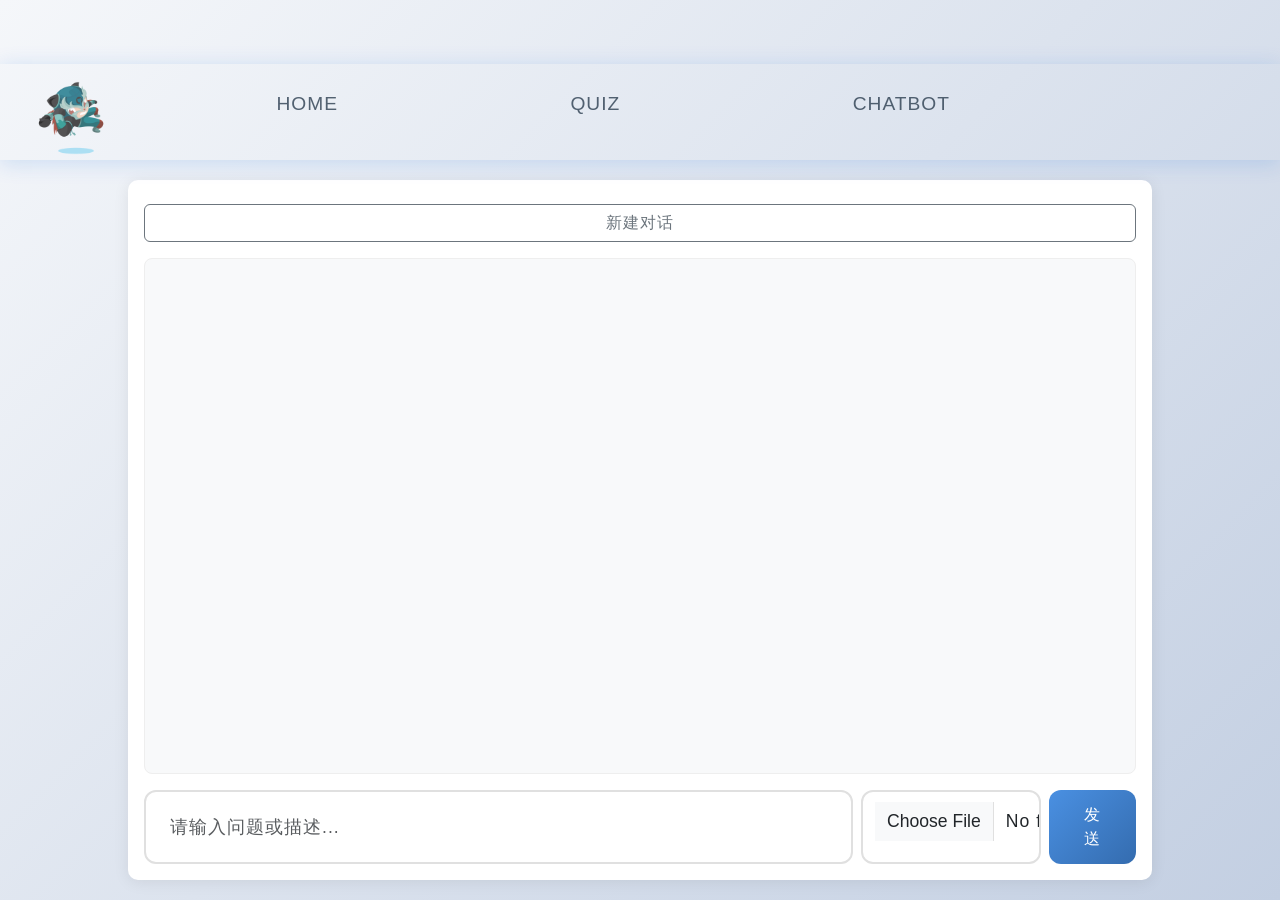
<file: layout/Chatbot.html>
<!DOCTYPE html>
<html lang="zh-CN">
<head>
    <meta charset="UTF-8">
    <meta http-equiv="X-UA-Compatible" content="IE=edge">
    <meta name="viewport" content="width=device-width, initial-scale=1.0">
    <title>Chatbot</title>
    <link href="https://cdn.bootcdn.net/ajax/libs/twitter-bootstrap/5.3.0/css/bootstrap.min.css" rel="stylesheet">
    <link rel="stylesheet" href="../css/menu.css">
    <link rel="stylesheet" href="../css/style.css">
    <style>
        body {
            padding-top: 64px;
            height: calc(100vh - 64px);
            display: flex;
            flex-direction: column;
        }
        .chat-container {
            flex: 1;
            width: 80%;
            margin: 20px auto;
            background: #fff;
            border-radius: 10px;
            box-shadow: 0 2px 16px rgba(0,0,0,0.08);
            padding: 24px 16px 16px 16px;
            display: flex;
            flex-direction: column;
            height: calc(100% - 40px);
        }
        .chat-box {
            flex: 1;
            overflow-y: auto;
            border: 1px solid #eee;
            border-radius: 8px;
            padding: 16px;
            background: #f8f9fa;
            margin-bottom: 16px;
            min-height: 0;
        }
        .chat-msg {
            margin-bottom: 18px;
            display: flex;
            align-items: flex-end;
        }
        .chat-msg.user {
            flex-direction: row-reverse;
        }
        .chat-msg .msg {
            max-width: 70%;
            padding: 10px 16px;
            border-radius: 16px;
            font-size: 1rem;
        }
        .chat-msg.user .msg {
            background: #007bff;
            color: #fff;
            border-bottom-right-radius: 4px;
        }
        .chat-msg.bot .msg {
            background: #e9ecef;
            color: #333;
            border-bottom-left-radius: 4px;
        }
        .chat-msg img {
            max-width: 120px;
            max-height: 120px;
            border-radius: 8px;
            margin: 0 8px;
        }
        .new-dialog-btn {
            margin-bottom: 16px;
        }
    </style>
</head>
<body>
    <nav>
        <div class="logo">
            <img src="../image/toux.ico" alt="Logo Image">
        </div>
        <div class="hamburger">
            <div class="line1"></div>
            <div class="line2"></div>
            <div class="line3"></div>
        </div>
        <ul class="nav-links">
            <li><a href="../index.html">Home</a></li>
            <li><a href="./Quiz.html">Quiz</a></li>
            <li><a href="./Chatbot.html">Chatbot</a></li>
        </ul>
    </nav>
    <div class="chat-container">
        <button class="btn btn-outline-secondary new-dialog-btn w-100" onclick="newDialog()">新建对话</button>
        <div class="chat-box" id="chatBox"></div>
        <form id="chatForm" class="d-flex gap-2" onsubmit="return sendMessage(event)">
            <input type="text" id="messageInput" class="form-control" placeholder="请输入问题或描述..." autocomplete="off">
            <input type="file" id="imageInput" accept="image/*" class="form-control" style="max-width: 180px;">
            <button class="btn btn-primary" type="submit">发送</button>
        </form>
    </div>
    <script src="https://cdn.bootcdn.net/ajax/libs/axios/1.6.7/axios.min.js"></script>
    <script>
        const baseUrl = 'http://175.178.59.253:5001'
        let chatHistory = [];
        const chatBox = document.getElementById('chatBox');
        const messageInput = document.getElementById('messageInput');
        const imageInput = document.getElementById('imageInput');

        function renderChat() {
            chatBox.innerHTML = '';
            chatHistory.forEach(item => {
                console.log("格式化处理后的结果: ",formatBotMsg(item.text))
                const div = document.createElement('div');
                div.className = 'chat-msg ' + item.role;
                let html = '';
                if(item.image) {
                    html += `<img src="${item.image}" alt="图片">`;
                }
                html += `<div class="msg" style="white-space:normal;">${item.role === 'bot' ? formatBotMsg(item.text) : item.text}</div>`;
                div.innerHTML = html;
                chatBox.appendChild(div);
            });
           
            chatBox.scrollTop = chatBox.scrollHeight;
        }

        function newDialog() {
            chatHistory = [];
            renderChat();
        }

        function formatBotMsg(text) {
            let html = text.replace(/\*\*(.*?)\*\*/g, '<b>$1</b>');
            html = html.replace(/(\\\\r\\\\n|\\\\n|\\\\r|\\r\\n|\\n|\\r|\r\n|\n|\r)/g, ' ');
            html = html.replace(/^"|"$/g, '');
            html = html.replace(/\s{2,}/g, ' ');
            return html.trim();
        }

        async function sendMessage(e) {
            e.preventDefault();
            const text = messageInput.value.trim();
            const file = imageInput.files[0];
            if(!text && !file) return;
            let userMsg = { role: 'user', text, image: '' };
            if(file) {
                userMsg.image = URL.createObjectURL(file);
            }
            chatHistory.push(userMsg);
            renderChat();
            messageInput.value = '';
            imageInput.value = '';

            let image_url = '';
            if(file) {
                // 上传图片
                const formData = new FormData();
                formData.append('file', file);
                try {
                    const uploadRes = await axios.post(`${baseUrl}/upload`, formData, {
                        headers: { 'Content-Type': 'multipart/form-data' }
                    });
                    image_url = uploadRes.data.image_url;
                } catch(err) {
                    chatHistory.push({ role: 'bot', text: '图片上传失败，请重试', image: '' });
                    renderChat();
                    return;
                }
            }
            // 发送到/chat
            try {
                const body = { message: text };
                if(image_url) body.image_url = image_url;
                const chatRes = await axios.post(`${baseUrl}/chat`, body);
                let botMsg = chatRes.data.message || JSON.stringify(chatRes.data);
                chatHistory.push({ role: 'bot', text: botMsg, image: '' });
                renderChat();
            } catch(err) {
                chatHistory.push({ role: 'bot', text: '服务异常或无结果', image: '' });
                renderChat();
            }
        }
    </script>
</body>
</html>
</file>
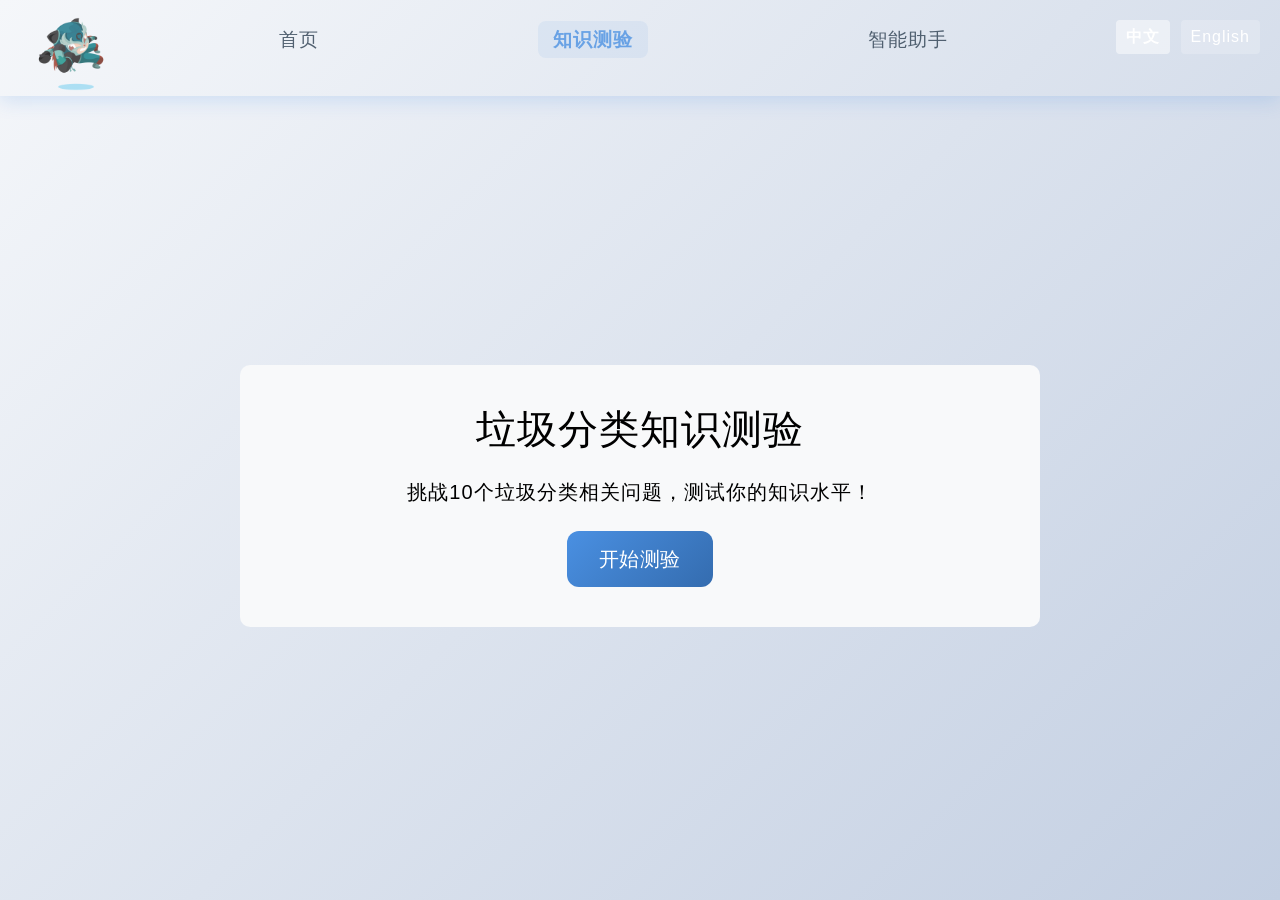
<file: layout/Quiz.html>
<!doctype html>
<html>

<head>
    <meta charset="utf-8">
    <title>Quiz</title>
    <!-- Bootstrap CSS -->
    <link href="https://cdn.bootcdn.net/ajax/libs/twitter-bootstrap/5.3.0/css/bootstrap.min.css" rel="stylesheet">
    <link rel="stylesheet" href="../css/menu.css">
    <link rel="stylesheet" href="../css/Quiz.css">
    <link rel="stylesheet" href="../css/style.css">
    <style>
        /* 语言切换按钮样式 */
        .language-switcher {
            position: absolute;
            top: 20px;
            right: 20px;
            z-index: 1001;
        }
        .language-btn {
            background: rgba(255,255,255,0.2);
            border: none;
            color: white;
            padding: 5px 10px;
            border-radius: 4px;
            cursor: pointer;
            margin-left: 5px;
        }
        .language-btn.active {
            background: rgba(255,255,255,0.5);
            font-weight: bold;
        }
    </style>
</head>

<body>
    <!-- 语言切换按钮 -->
    <div class="language-switcher">
        <button class="language-btn active" data-lang="zh">中文</button>
        <button class="language-btn" data-lang="en">English</button>
    </div>

    <!-- menu -->
    <nav>
        <div class="logo">
            <img src="../image/toux.ico" alt="Logo Image">
        </div>
        <div class="hamburger">
            <div class="line1"></div>
            <div class="line2"></div>
            <div class="line3"></div>
        </div>
        <ul class="nav-links">
            <li><a href="../index.html" data-i18n="home">Home</a></li>
            <li><a href="./Quiz.html" class="active" data-i18n="quiz">Quiz</a></li>
            <li><a href="./Chatbot.html" data-i18n="chatbot">Chatbot</a></li>
        </ul>
    </nav>

    <!-- 主内容 -->
    <div class="main-content">
        <div class="container-fluid">
            <div class="row justify-content-center">
                <div class="col-lg-10">
                    <div id="quizContainer" class="wide-quiz-container">
                        <!-- Start Screen -->
                        <div id="startScreen" class="text-center">
                            <h1 class="mb-4 quiz-title" data-i18n="quiz.title">Quiz</h1>
                            <p class="lead mb-4 quiz-description" data-i18n="quiz.description">Test your knowledge with 10 challenging questions!</p>
                            <button id="startBtn" class="btn btn-primary btn-lg" data-i18n="quiz.start">Start Quiz</button>
                        </div>

                        <!-- Quiz Screen (initially hidden) -->
                        <div id="quizScreen" style="display: none;">
                            <div class="d-flex justify-content-between mb-3">
                                <div id="timer" class="badge bg-danger fs-5">20s</div>
                                <div id="questionCount" class="text-muted" data-i18n="quiz.questionCount">Question 1/10</div>
                            </div>
                            
                            <div class="card shadow-sm mb-4">
                                <div class="card-body">
                                    <h3 id="questionText" class="card-title"></h3>
                                    <div id="optionsContainer" class="mt-3"></div>
                                </div>
                            </div>
                            
                            <button id="nextBtn" class="btn btn-primary" disabled data-i18n="quiz.next">Next Question</button>
                        </div>

                        <!-- Results Screen (initially hidden) -->
                        <div id="resultScreen" style="display: none;">
                            <div class="card shadow-sm">
                                <div class="card-body text-center">
                                    <h2 class="mb-3" data-i18n="quiz.completed">Quiz Completed!</h2>
                                    <p id="scoreText" class="fs-4"></p>
                                    <div class="mt-4">
                                        <button id="restartBtn" class="btn btn-primary" data-i18n="quiz.retake">Retake Quiz</button>
                                        <button id="viewLeaderboardBtn" class="btn btn-secondary ms-2" data-i18n="quiz.viewLeaderboard">View Leaderboard</button>
                                    </div>
                                </div>
                            </div>
                        </div>

                        <!-- Leaderboard Screen (initially hidden) -->
                        <div id="leaderboardScreen" style="display: none;">
                            <div class="card shadow-sm">
                                <div class="card-body">
                                    <h2 class="text-center mb-4" data-i18n="quiz.leaderboard">Leaderboard</h2>
                                    <div class="table-responsive">
                                        <table class="table table-striped">
                                            <thead>
                                                <tr>
                                                    <th data-i18n="quiz.rank">Rank</th>
                                                    <th data-i18n="quiz.score">Score</th>
                                                    <th data-i18n="quiz.time">Time</th>
                                                    <th data-i18n="quiz.date">Date</th>
                                                </tr>
                                            </thead>
                                            <tbody id="leaderboardBody">
                                                <!-- 排行榜数据将通过JS动态填充 -->
                                            </tbody>
                                        </table>
                                    </div>
                                    <div class="text-center mt-4">
                                        <button id="backToResultsBtn" class="btn btn-primary" data-i18n="quiz.backToResults">Back to Results</button>
                                    </div>
                                </div>
                            </div>
                        </div>
                    </div>
                </div>
            </div>
        </div>
    </div>

    <script src="../js/Quiz.js"></script>
    <script>
        // 语言切换功能
        document.addEventListener('DOMContentLoaded', function() {
            const languageBtns = document.querySelectorAll('.language-btn');
            const defaultLanguage = 'zh';
            let currentLanguage = localStorage.getItem('language') || defaultLanguage;
            
            // 设置初始语言
            setLanguage(currentLanguage);
            
            // 添加按钮点击事件
            languageBtns.forEach(btn => {
                btn.addEventListener('click', function() {
                    const lang = this.getAttribute('data-lang');
                    setLanguage(lang);
                    localStorage.setItem('language', lang);
                    
                    // 更新按钮状态
                    languageBtns.forEach(b => b.classList.remove('active'));
                    this.classList.add('active');
                });
                
                // 设置初始按钮状态
                if (btn.getAttribute('data-lang') === currentLanguage) {
                    btn.classList.add('active');
                } else {
                    btn.classList.remove('active');
                }
            });
            
            // 确保Quiz.js中的问题也能被翻译
            if (window.quizQuestions) {
                translateQuestions(currentLanguage);
            }
        });
        
        // 设置页面语言
        function setLanguage(lang) {
            const translations = {
                'zh': {
                    'home': '首页',
                    'quiz': '知识测验',
                    'chatbot': '智能助手',
                    'quiz.title': '垃圾分类知识测验',
                    'quiz.description': '挑战10个垃圾分类相关问题，测试你的知识水平！',
                    'quiz.start': '开始测验',
                    'quiz.questionCount': '问题 1/10',
                    'quiz.next': '下一题',
                    'quiz.completed': '测验完成！',
                    'quiz.retake': '重新测验',
                    'quiz.leaderboard': '排行榜',
                    'quiz.rank': '排名',
                    'quiz.score': '得分',
                    'quiz.time': '用时',
                    'quiz.date': '日期',
                    'quiz.backToResults': '返回结果',
                    'quiz.viewLeaderboard': '查看排行榜'
                },
                'en': {
                    'home': 'Home',
                    'quiz': 'Quiz',
                    'chatbot': 'Chatbot',
                    'quiz.title': 'Waste Sorting Quiz',
                    'quiz.description': 'Test your knowledge with 10 challenging questions!',
                    'quiz.start': 'Start Quiz',
                    'quiz.questionCount': 'Question 1/10',
                    'quiz.next': 'Next Question',
                    'quiz.completed': 'Quiz Completed!',
                    'quiz.retake': 'Retake Quiz',
                    'quiz.leaderboard': 'Leaderboard',
                    'quiz.rank': 'Rank',
                    'quiz.score': 'Score',
                    'quiz.time': 'Time',
                    'quiz.date': 'Date',
                    'quiz.backToResults': 'Back to Results',
                    'quiz.viewLeaderboard': 'View Leaderboard'
                }
            };
            
            // 更新所有带有data-i18n属性的元素
            document.querySelectorAll('[data-i18n]').forEach(element => {
                const key = element.getAttribute('data-i18n');
                if (translations[lang] && translations[lang][key]) {
                    element.textContent = translations[lang][key];
                }
            });
            
            // 翻译问题（如果Quiz.js已加载）
            if (window.quizQuestions) {
                translateQuestions(lang);
            }
        }
        
        // 翻译问题
        function translateQuestions(lang) {
            const questionTranslations = {
                'zh': [
                    {
                        question: "铝罐属于哪类垃圾？",
                        options: ["可回收物", "有害垃圾", "厨余垃圾", "其他垃圾"],
                        answer: "可回收物"
                    },
                    {
                        question: "废电池应该投放到哪个垃圾桶？",
                        options: ["可回收物", "有害垃圾", "厨余垃圾", "其他垃圾"],
                        answer: "有害垃圾"
                    },
                    // 其他问题的中文翻译...
                ],
                'en': [
                    {
                        question: "Which category does an aluminum can belong to?",
                        options: ["Recyclables", "Hazardous Waste", "Kitchen Waste", "Other Waste"],
                        answer: "Recyclables"
                    },
                    {
                        question: "Where should you dispose of used batteries?",
                        options: ["Recyclables", "Hazardous Waste", "Kitchen Waste", "Other Waste"],
                        answer: "Hazardous Waste"
                    },
                    // 其他问题的英文翻译...
                ]
            };
            
            if (questionTranslations[lang]) {
                window.quizQuestions = questionTranslations[lang];
                
                // 如果测验正在进行，更新当前问题
                if (document.getElementById('quizScreen').style.display !== 'none') {
                    // 这里需要根据你的Quiz.js实现来更新当前问题
                    // 可能需要调用Quiz.js中的某个函数来刷新问题显示
                }
            }
        }
    </script>
</body>
</html>
</file>
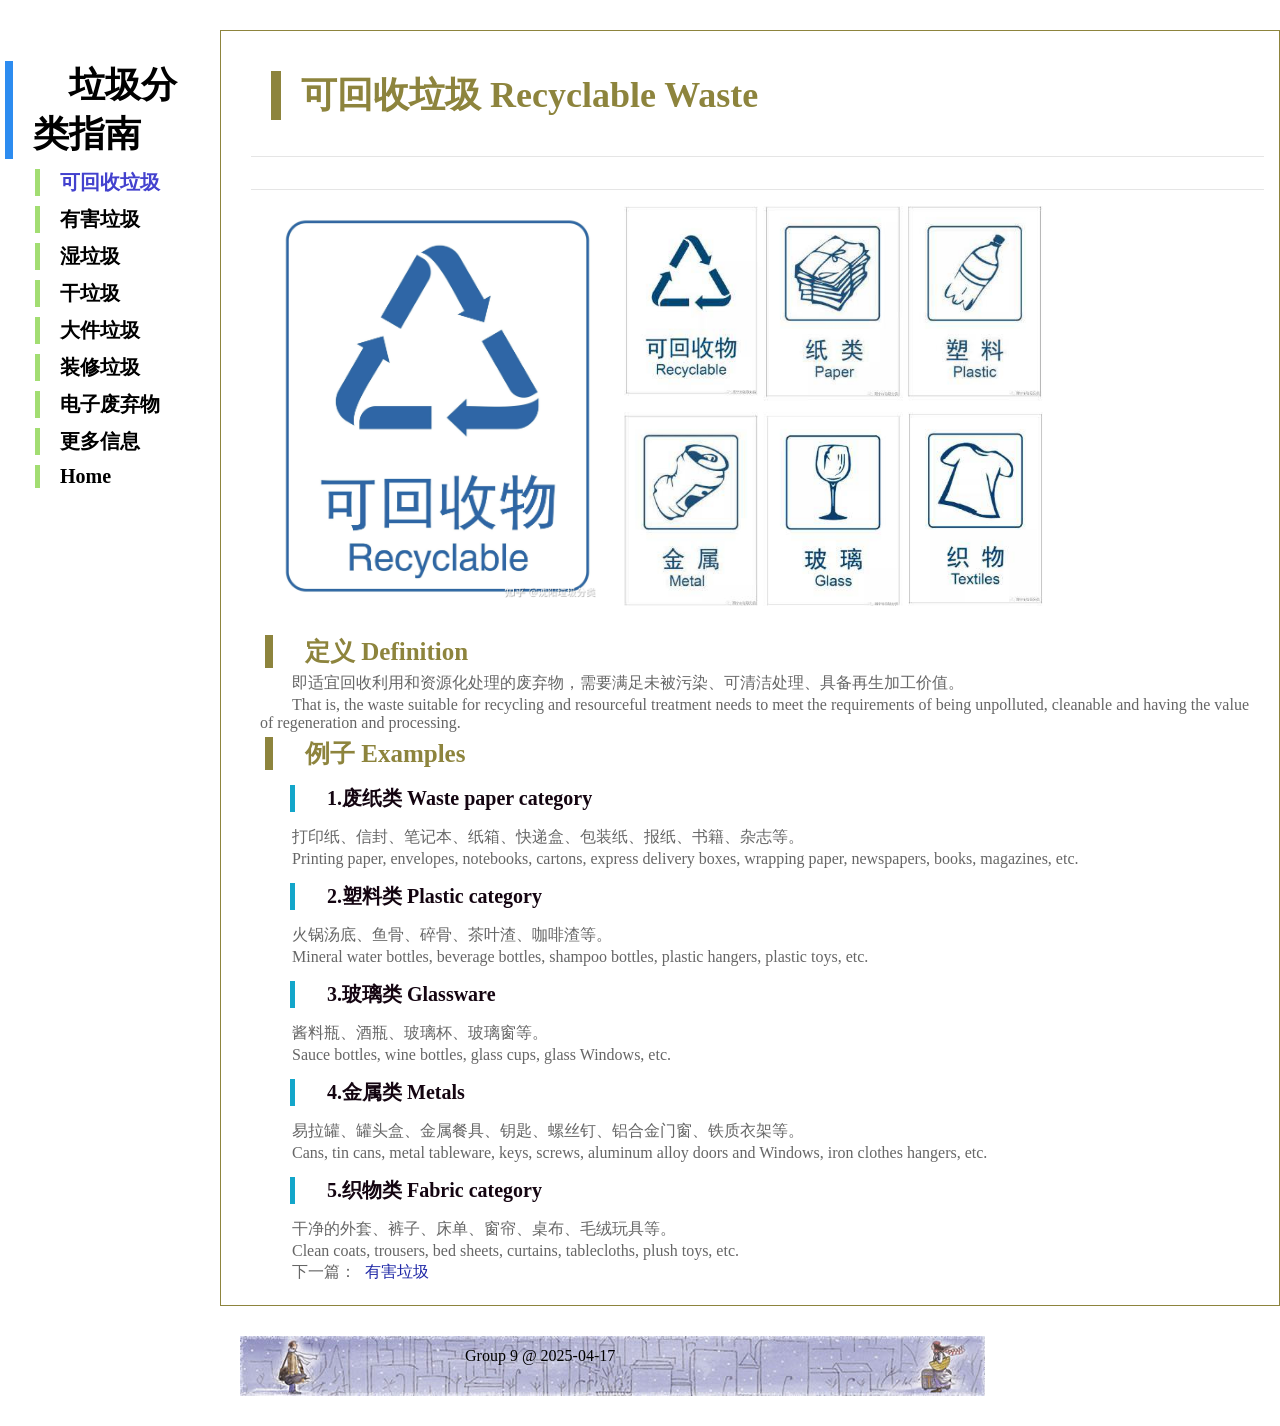
<file: layout/test1.html>
<!DOCTYPE html>
<html>

<head>
    <meta charset="utf-8">
    <meta http-equiv="X-UA-Compatible" content="IE=edge">
    <meta name="viewport" content="width=device-width,initial-scale=1">
    <title>可回收垃圾</title>
    <link rel="stylesheet" href="../css/texts.css">
</head>

<body>
    <div class="ceb">
        <!--注意按页面顺序调整-->
        <div id="texts">
            <h4>垃圾分类指南</h4>
            <h5 style="margin-left: 35px; color: rgb(67, 65, 206);">可回收垃圾</h5>
            <h5 style="margin-left: 35px;"><a href="test2.html">有害垃圾</a></h5>
            <h5 style="margin-left: 35px;"><a href="test3.html">湿垃圾</a></h5>
            <h5 style="margin-left: 35px;"><a href="test4.html">干垃圾</a></h5>
            <h5 style="margin-left: 35px;"><a href="test5.html">大件垃圾</a></h5>
            <h5 style="margin-left: 35px;"><a href="test6.html">装修垃圾</a></h5>
            <h5 style="margin-left: 35px;"><a href="test7.html">电子废弃物</a></h5>
            <h5 style="margin-left: 35px;"><a href="test8.html">更多信息</a></h5>
            <h5 style="margin-left: 35px;"><a href="../index.html" class="active" data-i18n="home">Home</a></h5>    
        </div>
 
    </div>
    <!--内容-->
    <div class="container neirong-jian">
        <div class="row">
            <div class="col-h4">
                <h4>可回收垃圾 Recyclable Waste</h4>
            </div>
            <hr class="row-hr">
            <div id="link">
                
            </div>
            <hr class="row-hr">
            <div class="col-img"><img src=" ../image/可回收垃圾1.jpg"></div>
            <div class="col-img"><img src="../image/可回收垃圾2.jpeg"></div>
            <div>
                <div class="wenzi">
                    <h5>定义 Definition</h5>
                    <p>即适宜回收利用和资源化处理的废弃物，需要满足未被污染、可清洁处理、具备再生加工价值。</p>
                    <p >That is, the waste suitable for recycling and resourceful treatment needs to meet the requirements of being unpolluted, cleanable and having the value of regeneration and processing.
                    </p>
                    <h5>例子 Examples</h5>
                    <h6>1.废纸类 Waste paper category</h6>
                    <p>打印纸、信封、笔记本、纸箱、快递盒、包装纸、报纸、书籍、杂志等。</p>
                    <p>Printing paper, envelopes, notebooks, cartons, express delivery boxes, wrapping paper, newspapers, books, magazines, etc.
                    </p>
                    <h6>2.塑料类 Plastic category</h6>
                    <p>火锅汤底、鱼骨、碎骨、茶叶渣、咖啡渣等。</p>
                    <p>Mineral water bottles, beverage bottles, shampoo bottles, plastic hangers, plastic toys, etc.
                    </p>
                    <h6>3.玻璃类 Glassware</h6>
                    <p>酱料瓶、酒瓶、玻璃杯、玻璃窗等。</p>
                    <p> Sauce bottles, wine bottles, glass cups, glass Windows, etc.
                    </p>
                    <h6>4.金属类 Metals</h6>
                    <p>易拉罐、罐头盒、金属餐具、钥匙、螺丝钉、铝合金门窗、铁质衣架等。</p>
                    <p> Cans, tin cans, metal tableware, keys, screws, aluminum alloy doors and Windows, iron clothes hangers, etc.
                    </p>
                    <h6>5.织物类 Fabric category</h6>
                    <p>干净的外套、裤子、床单、窗帘、桌布、毛绒玩具等。</p>
                    <p> Clean coats, trousers, bed sheets, curtains, tablecloths, plush toys, etc.
                    </p>
                    <!--注意按页面顺序调整-->

                    <p>下一篇：<a href="test2.html">有害垃圾</a></p>
                </div>
                <!--end div.wenzi-2-->
            </div>
            <!--end div.col-sm-12-->
        </div>
        <!--end div.row-->
    </div>

    <!--页脚-->
    <div class="footer">
        <div class="foot_row">
            <p style="text-align: center;">Group 9 @ 2025-04-17</p>
        </div>
    </div>

</body>

</html>
</file>
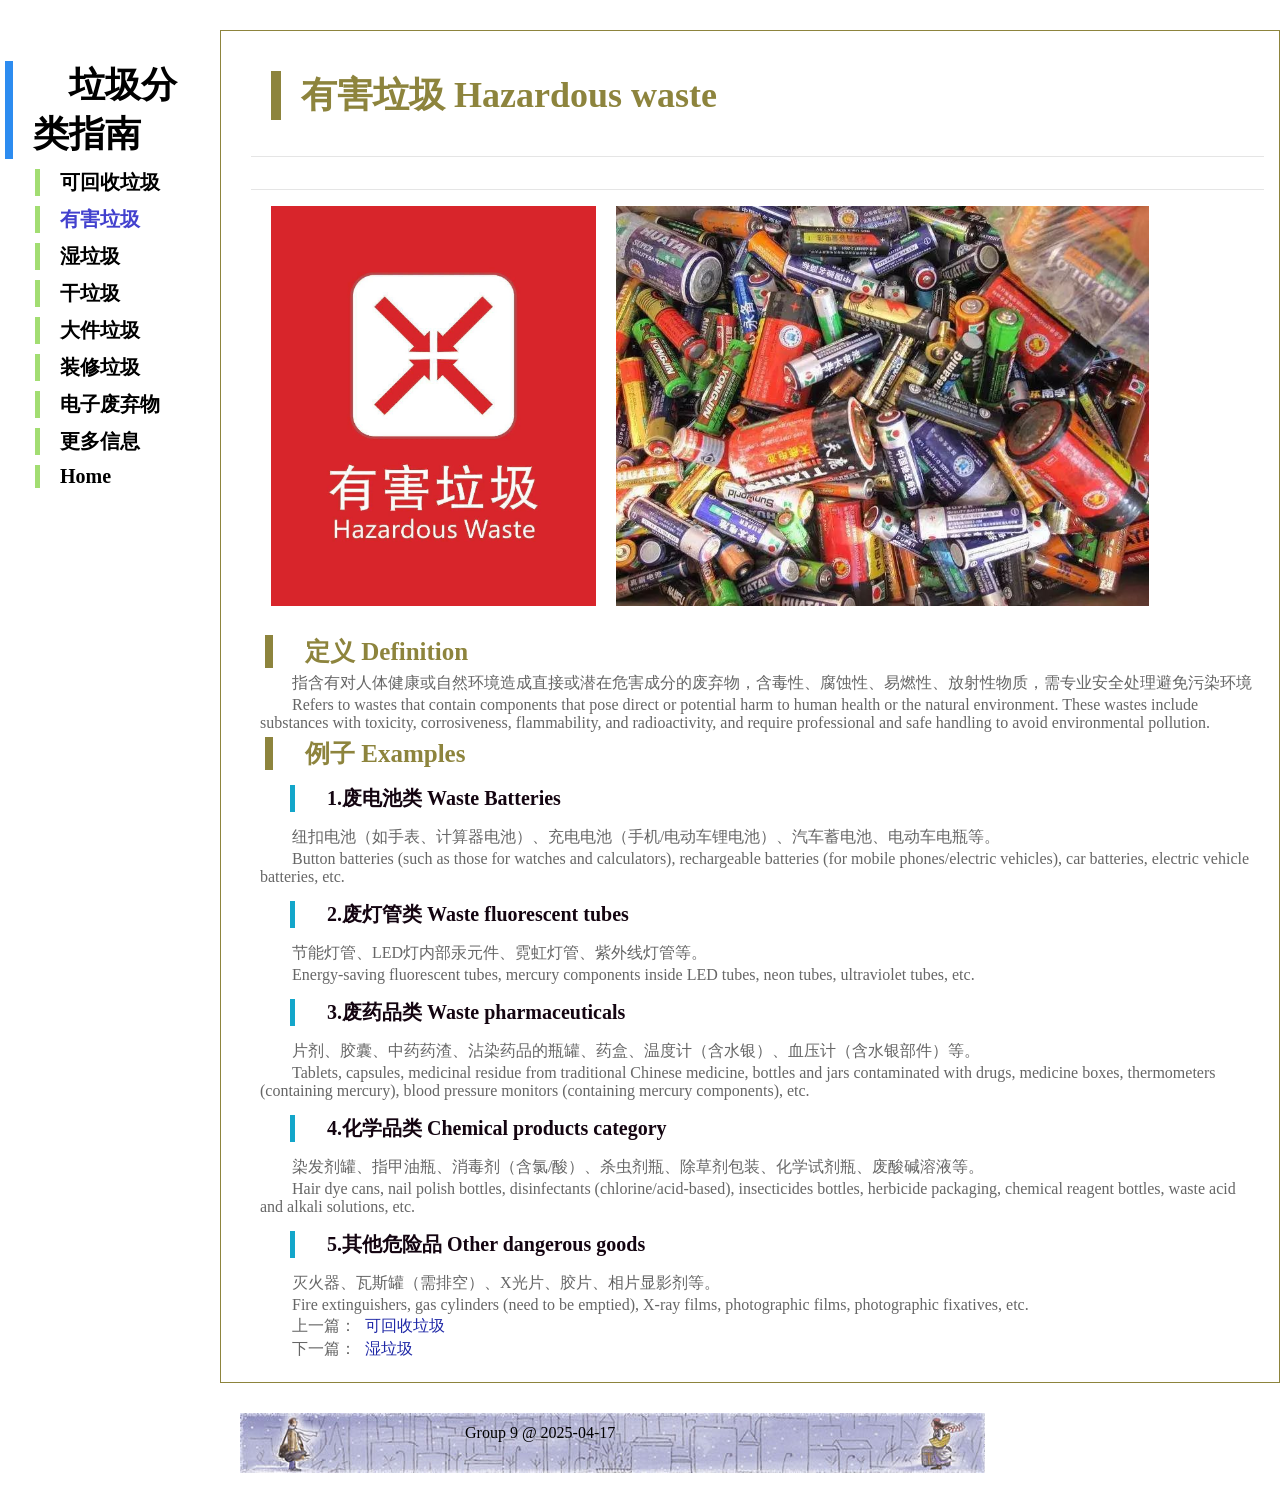
<file: layout/test2.html>
<!DOCTYPE html>
<html>

<head>
    <meta charset="utf-8">
    <meta http-equiv="X-UA-Compatible" content="IE=edge">
    <meta name="viewport" content="width=device-width,initial-scale=1">
    <title>有害垃圾</title>
    <link rel="stylesheet" href="../css/texts.css">
</head>

<body>
    <div class="ceb">
        <!--注意按页面顺序调整-->
        <div id="texts">
            <h4>垃圾分类指南</h4>
            <h5 style="margin-left: 35px;"><a href="test1.html">可回收垃圾</a></h5>
            <h5 style="margin-left: 35px; color: rgb(67, 65, 206);">有害垃圾</h5>
            <h5 style="margin-left: 35px;"><a href="test3.html">湿垃圾</a></h5>
            <h5 style="margin-left: 35px;"><a href="test4.html">干垃圾</a></h5>
            <h5 style="margin-left: 35px;"><a href="test5.html">大件垃圾</a></h5>
            <h5 style="margin-left: 35px;"><a href="test6.html">装修垃圾</a></h5>
            <h5 style="margin-left: 35px;"><a href="test7.html">电子废弃物</a></h5>
            <h5 style="margin-left: 35px;"><a href="test8.html">更多信息</a></h5>
            <h5 style="margin-left: 35px;"><a href="../index.html" class="active" data-i18n="home">Home</a></h5>           
        </div>
 
    </div>
    <!--内容-->
    <div class="container neirong-jian">
        <div class="row">
            <div class="col-h4">
                <h4>有害垃圾 Hazardous waste</h4>
            </div>
            <hr class="row-hr">
            <div id="link">
                
            </div>
            <hr class="row-hr">
            <div class="col-img"><img src=" ../image/有害垃圾1.jpeg"></div>
            <div class="col-img"><img src="../image/有害垃圾2.jpeg"></div>
            <div>
                <div class="wenzi">
                    <h5>定义 Definition</h5>
                    <p>指含有对人体健康或自然环境造成直接或潜在危害成分的废弃物，含毒性、腐蚀性、易燃性、放射性物质，需专业安全处理避免污染环境</p>
                    <p >Refers to wastes that contain components that pose direct or potential harm to human health or the natural environment. These wastes include substances with toxicity, corrosiveness, flammability, and radioactivity, and require professional and safe handling to avoid environmental pollution.
                    </p>
                    <h5>例子 Examples</h5>
                    <h6>1.废电池类 Waste Batteries</h6>
                    <p>纽扣电池（如手表、计算器电池）、充电电池（手机/电动车锂电池）、汽车蓄电池、电动车电瓶等。</p>
                    <p>Button batteries (such as those for watches and calculators), rechargeable batteries (for mobile phones/electric vehicles), car batteries, electric vehicle batteries, etc. 
                    </p>
                    <h6>2.废灯管类 Waste fluorescent tubes</h6>
                    <p>节能灯管、LED灯内部汞元件、霓虹灯管、紫外线灯管等。</p>
                    <p>Energy-saving fluorescent tubes, mercury components inside LED tubes, neon tubes, ultraviolet tubes, etc. 
                    </p>
                    <h6>3.废药品类 Waste pharmaceuticals</h6>
                    <p>片剂、胶囊、中药药渣、沾染药品的瓶罐、药盒、温度计（含水银）、血压计（含水银部件）等。</p>
                    <p>Tablets, capsules, medicinal residue from traditional Chinese medicine, bottles and jars contaminated with drugs, medicine boxes, thermometers (containing mercury), blood pressure monitors (containing mercury components), etc. 
                    </p>
                    <h6>4.化学品类 Chemical products category</h6>
                    <p>染发剂罐、指甲油瓶、消毒剂（含氯/酸）、杀虫剂瓶、除草剂包装、化学试剂瓶、废酸碱溶液等。</p>
                    <p>Hair dye cans, nail polish bottles, disinfectants (chlorine/acid-based), insecticides bottles, herbicide packaging, chemical reagent bottles, waste acid and alkali solutions, etc. 
                    </p>
                    <h6>5.其他危险品 Other dangerous goods</h6>
                    <p>灭火器、瓦斯罐（需排空）、X光片、胶片、相片显影剂等。</p>
                    <p>Fire extinguishers, gas cylinders (need to be emptied), X-ray films, photographic films, photographic fixatives, etc.
                    </p>
                    <!--注意按页面顺序调整-->
                    <p>上一篇：<a href="test1.html">可回收垃圾</a></p>
                    <p>下一篇：<a href="test3.html">湿垃圾</a></p>
                </div>
                <!--end div.wenzi-2-->
            </div>
            <!--end div.col-sm-12-->
        </div>
        <!--end div.row-->
    </div>

    <!--页脚-->
    <div class="footer">
        <div class="foot_row">
            <p style="text-align: center;">Group 9 @ 2025-04-17</p>
        </div>
    </div>

</body>

</html>
</file>
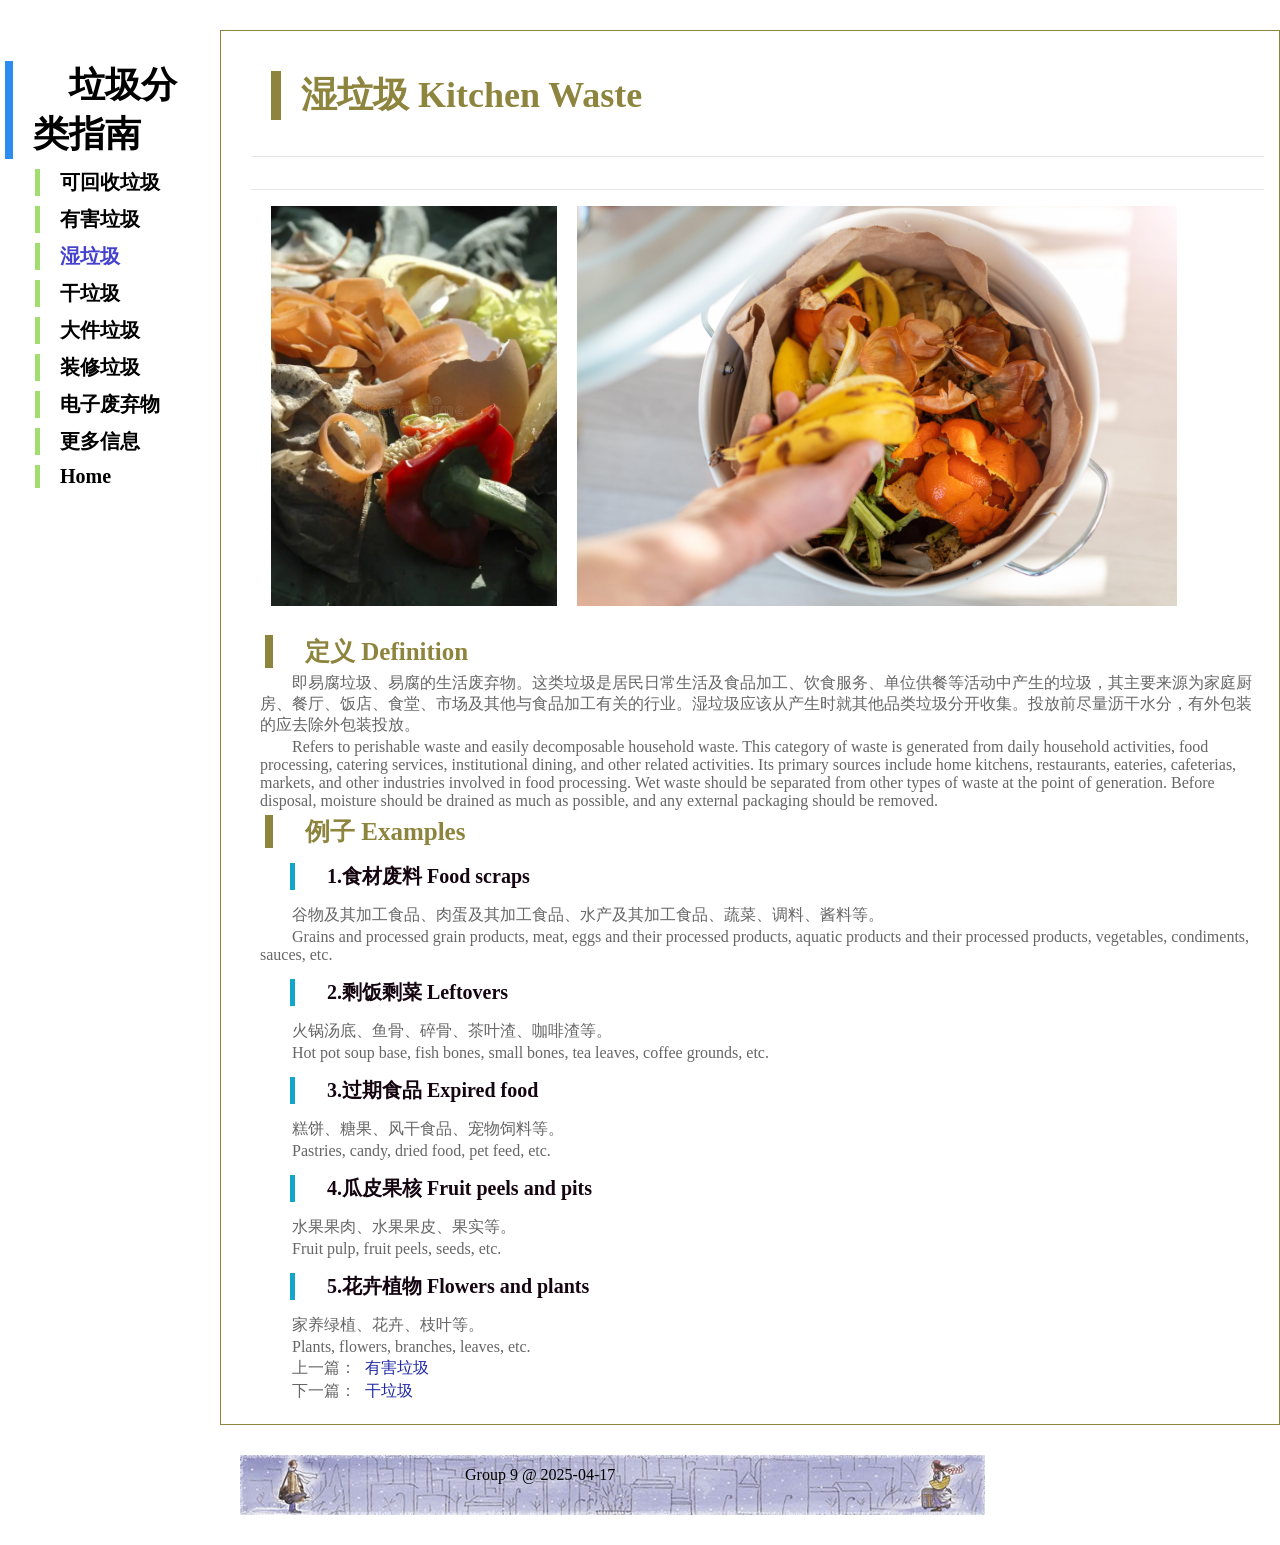
<file: layout/test3.html>
<!DOCTYPE html>
<html>

<head>
    <meta charset="utf-8">
    <meta http-equiv="X-UA-Compatible" content="IE=edge">
    <meta name="viewport" content="width=device-width,initial-scale=1">
    <title>湿垃圾</title>
    <link rel="stylesheet" href="../css/texts.css">
</head>

<body>
    <div class="ceb">
        <!--注意按页面顺序调整-->
        <div id="texts">
            <h4>垃圾分类指南</h4>
            <h5 style="margin-left: 35px;"><a href="test1.html">可回收垃圾</a></h5>
            <h5 style="margin-left: 35px;"><a href="test2.html">有害垃圾</a></h5>
            <h5 style="margin-left: 35px; color: rgb(67, 65, 206);">湿垃圾</h5>
            <h5 style="margin-left: 35px;"><a href="test4.html">干垃圾</a></h5>
            <h5 style="margin-left: 35px;"><a href="test5.html">大件垃圾</a></h5>
            <h5 style="margin-left: 35px;"><a href="test6.html">装修垃圾</a></h5>
            <h5 style="margin-left: 35px;"><a href="test7.html">电子废弃物</a></h5>
            <h5 style="margin-left: 35px;"><a href="test8.html">更多信息</a></h5>
            <h5 style="margin-left: 35px;"><a href="../index.html" class="active" data-i18n="home">Home</a></h5>           
        </div>
 
    </div>
    <!--内容-->
    <div class="container neirong-jian">
        <div class="row">
            <div class="col-h4">
                <h4>湿垃圾 Kitchen Waste</h4>
            </div>
            <hr class="row-hr">
            <div id="link">
                
            </div>
            <hr class="row-hr">
            <div class="col-img"><img src="../image/湿垃圾1.webp"></div>
            <div class="col-img"><img src="../image/湿垃圾2.jpeg"></div>
            <div>
                <div class="wenzi">
                    <h5>定义 Definition</h5>
                    <p>即易腐垃圾、易腐的生活废弃物。这类垃圾是居民日常生活及食品加工、饮食服务、单位供餐等活动中产生的垃圾，其主要来源为家庭厨房、餐厅、饭店、食堂、市场及其他与食品加工有关的行业。湿垃圾应该从产生时就其他品类垃圾分开收集。投放前尽量沥干水分，有外包装的应去除外包装投放。</p>
                    <p >Refers to perishable waste and easily decomposable household waste. This category of waste is generated from daily household activities, food processing, catering services, institutional dining, and other related activities. Its primary sources include home kitchens, restaurants, eateries, cafeterias, markets, and other industries involved in food processing. Wet waste should be separated from other types of waste at the point of generation. Before disposal, moisture should be drained as much as possible, and any external packaging should be removed.
                    </p>
                    <h5>例子 Examples</h5>
                    <h6>1.食材废料 Food scraps</h6>
                    <p>谷物及其加工食品、肉蛋及其加工食品、水产及其加工食品、蔬菜、调料、酱料等。</p>
                    <p>Grains and processed grain products, meat, eggs and their processed products, aquatic products and their processed products, vegetables, condiments, sauces, etc.
                    </p>
                    <h6>2.剩饭剩菜 Leftovers</h6>
                    <p>火锅汤底、鱼骨、碎骨、茶叶渣、咖啡渣等。</p>
                    <p>Hot pot soup base, fish bones, small bones, tea leaves, coffee grounds, etc.
                    </p>
                    <h6>3.过期食品 Expired food</h6>
                    <p>糕饼、糖果、风干食品、宠物饲料等。</p>
                    <p> Pastries, candy, dried food, pet feed, etc.
                    </p>
                    <h6>4.瓜皮果核 Fruit peels and pits</h6>
                    <p>水果果肉、水果果皮、果实等。</p>
                    <p> Fruit pulp, fruit peels, seeds, etc.
                    </p>
                    <h6>5.花卉植物 Flowers and plants</h6>
                    <p>家养绿植、花卉、枝叶等。</p>
                    <p> Plants, flowers, branches, leaves, etc.
                    </p>
                    <!--注意按页面顺序调整-->
                    <p>上一篇：<a href="test2.html">有害垃圾</a></p>
                    <p>下一篇：<a href="test4.html">干垃圾</a></p>
                </div>
                <!--end div.wenzi-2-->
            </div>
            <!--end div.col-sm-12-->
        </div>
        <!--end div.row-->
    </div>

    <!--页脚-->
    <div class="footer">
        <div class="foot_row">
            <p style="text-align: center;">Group 9 @ 2025-04-17</p>
        </div>
    </div>

</body>

</html>
</file>
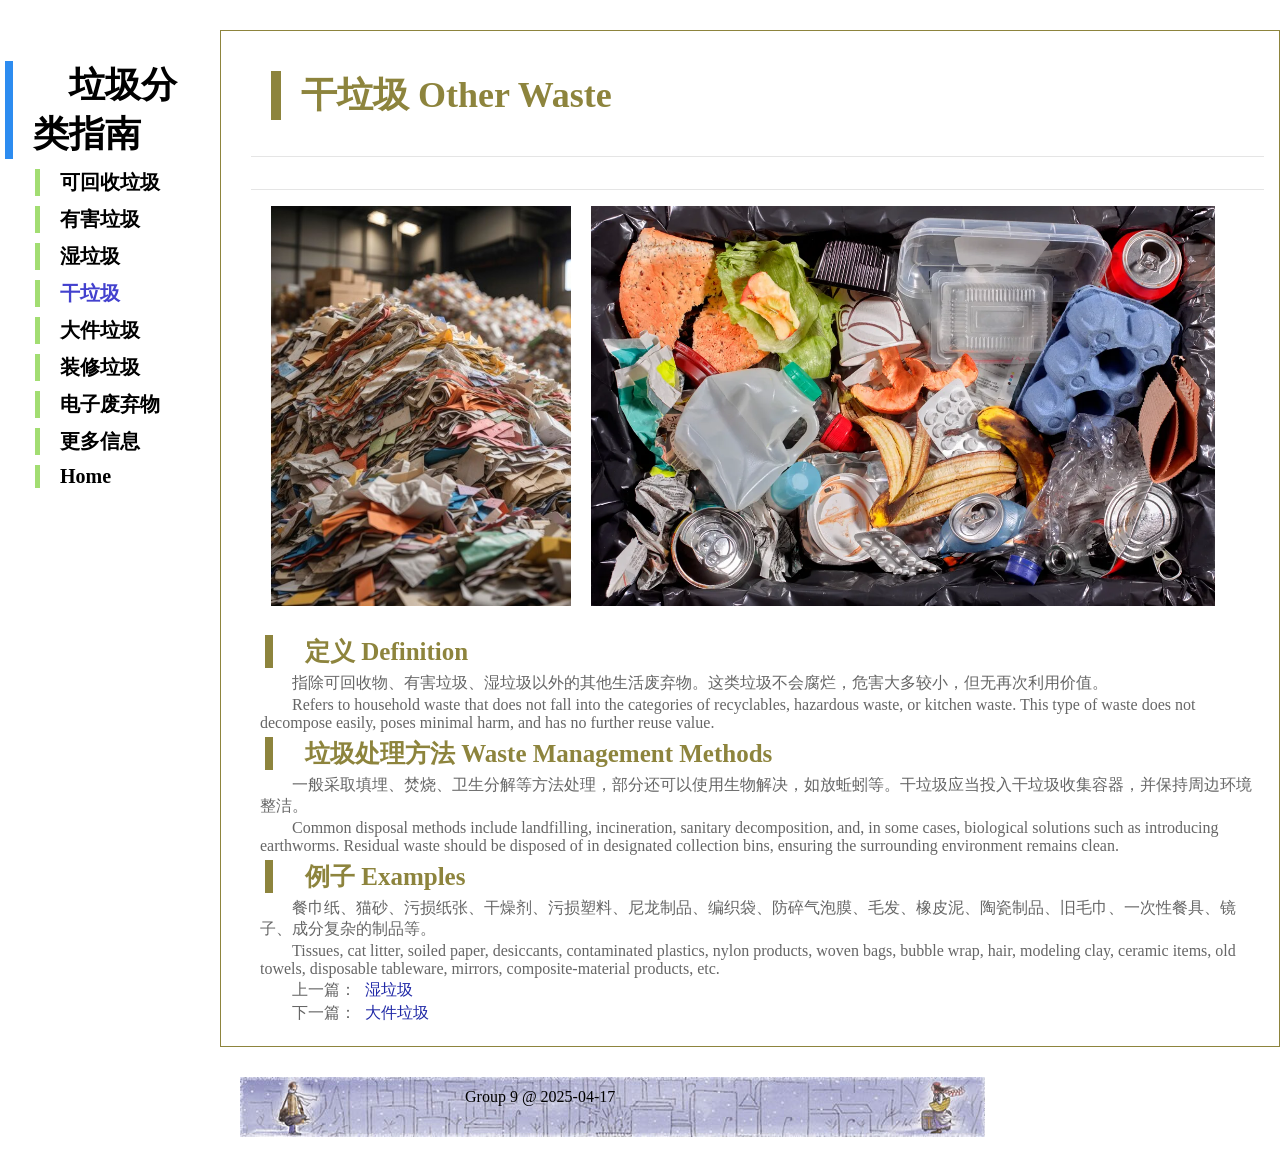
<file: layout/test4.html>
<!DOCTYPE html>
<html>

<head>
    <meta charset="utf-8">
    <meta http-equiv="X-UA-Compatible" content="IE=edge">
    <meta name="viewport" content="width=device-width,initial-scale=1">
    <title>干垃圾</title>
    <link rel="stylesheet" href="../css/texts.css">
</head>

<body>
    <div class="ceb">
        <!--注意按页面顺序调整-->
        <div id="texts">
            <h4>垃圾分类指南</h4>
            <h5 style="margin-left: 35px;"><a href="test1.html">可回收垃圾</a></h5>
            <h5 style="margin-left: 35px;"><a href="test2.html">有害垃圾</a></h5>
            <h5 style="margin-left: 35px;"><a href="test3.html">湿垃圾</a></h5>
            <h5 style="margin-left: 35px; color: rgb(67, 65, 206);">干垃圾</h5>
            <h5 style="margin-left: 35px;"><a href="test5.html">大件垃圾</a></h5>
            <h5 style="margin-left: 35px;"><a href="test6.html">装修垃圾</a></h5>
            <h5 style="margin-left: 35px;"><a href="test7.html">电子废弃物</a></h5>
            <h5 style="margin-left: 35px;"><a href="test8.html">更多信息</a></h5>
            <h5 style="margin-left: 35px;"><a href="../index.html" class="active" data-i18n="home">Home</a></h5>           
        </div>
 
    </div>
    <!--内容-->
    <div class="container neirong-jian">
        <div class="row">
            <div class="col-h4">
                <h4>干垃圾 Other Waste</h4>
            </div>
            <hr class="row-hr">
            <div id="link">
                
            </div>
            <hr class="row-hr">
            <div class="col-img"><img src="../image/干垃圾1.jpg"></div>
            <div class="col-img"><img src="../image/干垃圾2.webp"></div>
            <div>
                <div class="wenzi">
                    <h5>定义 Definition</h5>
                    <p>指除可回收物、有害垃圾、湿垃圾以外的其他生活废弃物。这类垃圾不会腐烂，危害大多较小，但无再次利用价值。</p>
                    <p>Refers to household waste that does not fall into the categories of recyclables, hazardous waste, or kitchen waste. This type of waste does not decompose easily, poses minimal harm, and has no further reuse value.
                    </p>
                    <h5>垃圾处理方法 Waste Management Methods</h5>
                    <p>一般采取填埋、焚烧、卫生分解等方法处理，部分还可以使用生物解决，如放蚯蚓等。干垃圾应当投入干垃圾收集容器，并保持周边环境整洁。</p>
                    <p> Common disposal methods include landfilling, incineration, sanitary decomposition, and, in some cases, biological solutions such as introducing earthworms. Residual waste should be disposed of in designated collection bins, ensuring the surrounding environment remains clean.
                    </p>
                    <h5>例子 Examples</h5>
                    <p>餐巾纸、猫砂、污损纸张、干燥剂、污损塑料、尼龙制品、编织袋、防碎气泡膜、毛发、橡皮泥、陶瓷制品、旧毛巾、一次性餐具、镜子、成分复杂的制品等。</p>
                    <p>Tissues, cat litter, soiled paper, desiccants, contaminated plastics, nylon products, woven bags, bubble wrap, hair, modeling clay, ceramic items, old towels, disposable tableware, mirrors, composite-material products, etc.

                    </p>
                    
                    <!--注意按页面顺序调整-->
                    <p>上一篇：<a href="test3.html">湿垃圾</a></p>
                    <p>下一篇：<a href="test5.html">大件垃圾</a></p>
                </div>
                <!--end div.wenzi-2-->
            </div>
            <!--end div.col-sm-12-->
        </div>
        <!--end div.row-->
    </div>

    <!--页脚-->
    <div class="footer">
        <div class="foot_row">
            <p style="text-align: center;">Group 9 @ 2025-04-17</p>
        </div>
    </div>

</body>

</html>
</file>
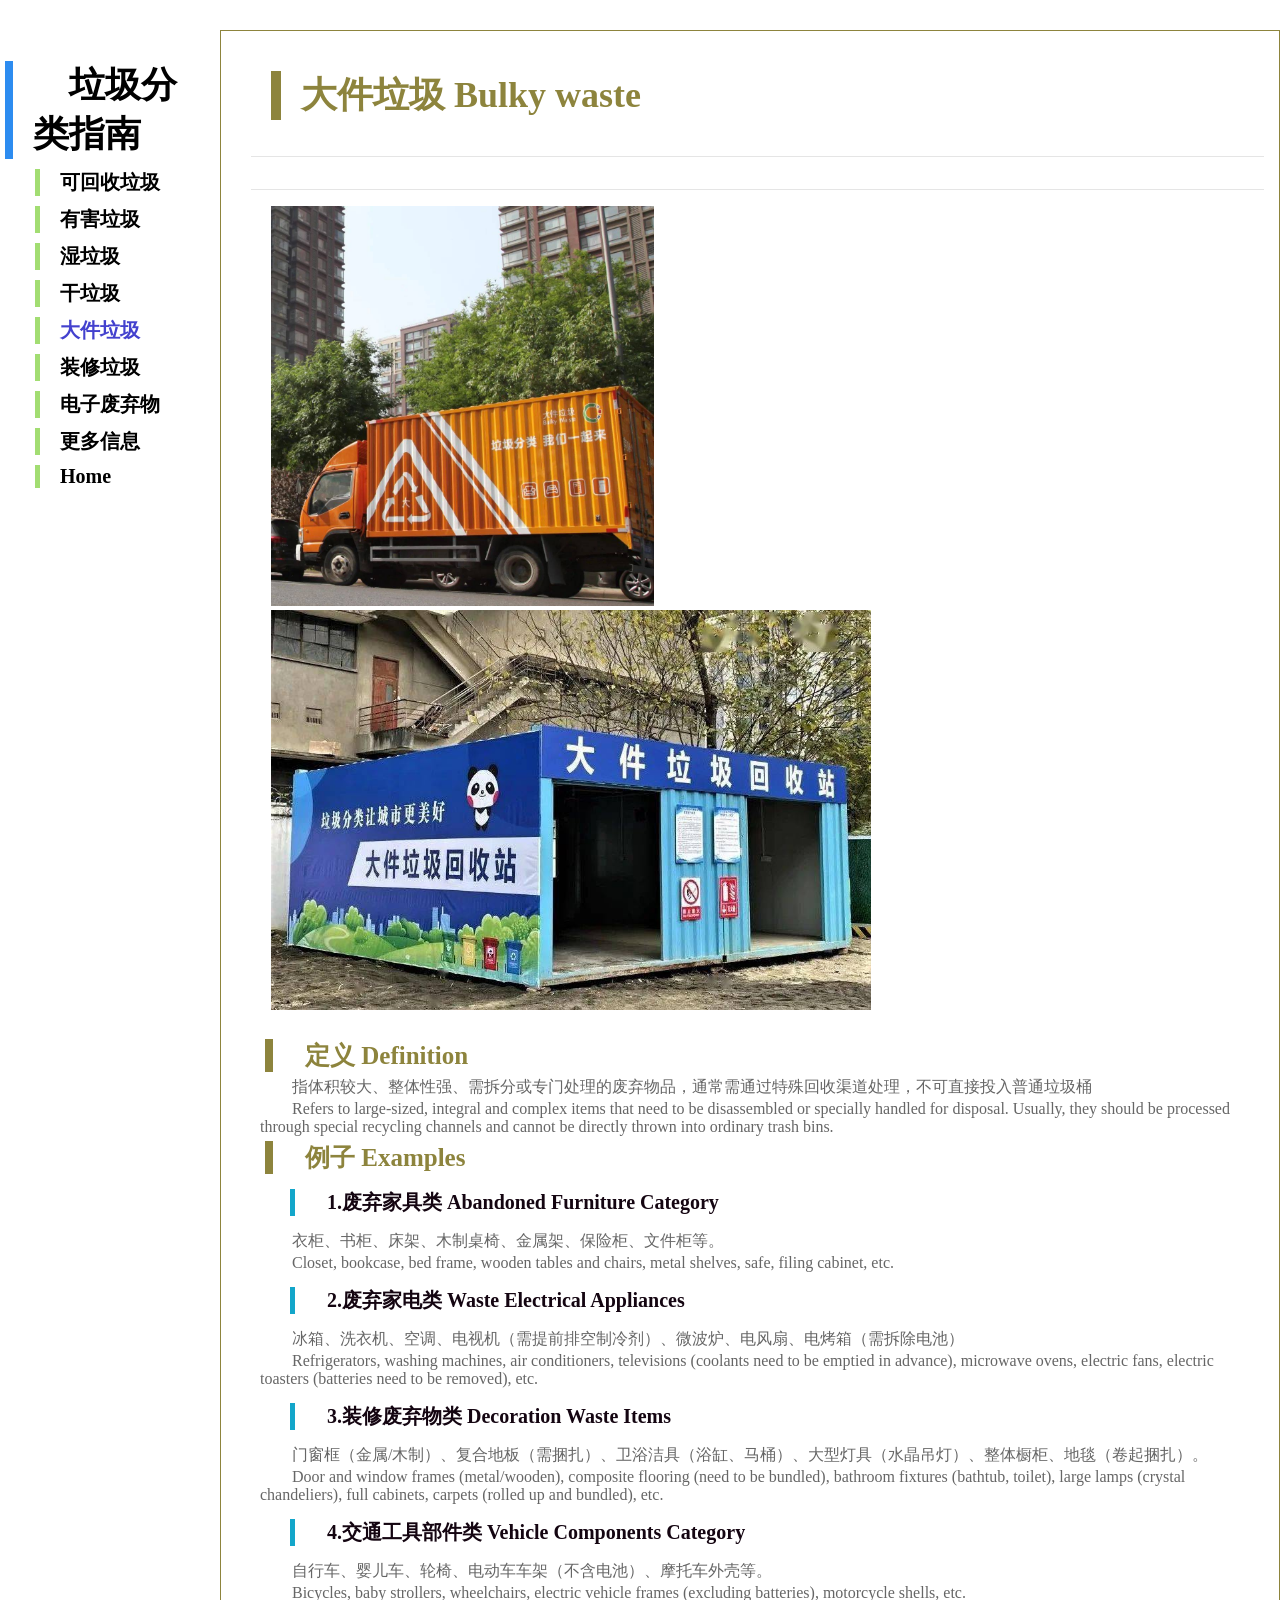
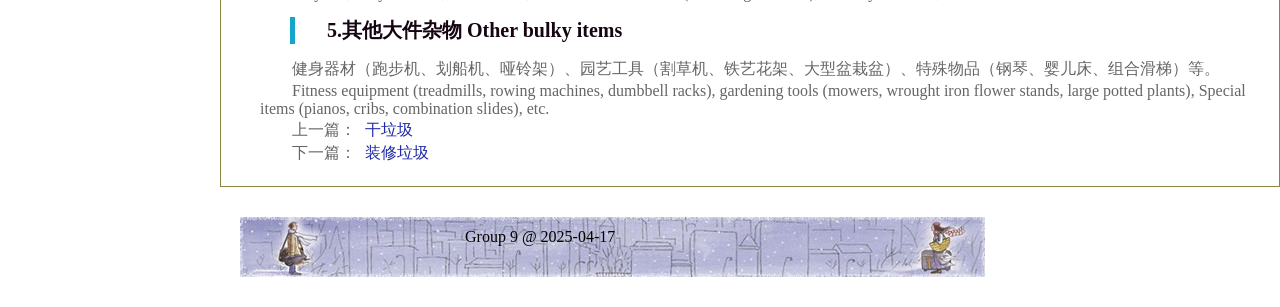
<file: layout/test5.html>
<!DOCTYPE html>
<html>

<head>
    <meta charset="utf-8">
    <meta http-equiv="X-UA-Compatible" content="IE=edge">
    <meta name="viewport" content="width=device-width,initial-scale=1">
    <title>大件垃圾</title>
    <link rel="stylesheet" href="../css/texts.css">
</head>

<body>
    <div class="ceb">
        <!--注意按页面顺序调整-->
        <div id="texts">
            <h4>垃圾分类指南</h4>
            <h5 style="margin-left: 35px;"><a href="test1.html">可回收垃圾</a></h5>
            <h5 style="margin-left: 35px;"><a href="test2.html">有害垃圾</a></h5>
            <h5 style="margin-left: 35px;"><a href="test3.html">湿垃圾</a></h5>
            <h5 style="margin-left: 35px;"><a href="test4.html">干垃圾</a></h5>
            <h5 style="margin-left: 35px; color: rgb(67, 65, 206);">大件垃圾</h5>
            <h5 style="margin-left: 35px;"><a href="test6.html">装修垃圾</a></h5>
            <h5 style="margin-left: 35px;"><a href="test7.html">电子废弃物</a></h5>
            <h5 style="margin-left: 35px;"><a href="test8.html">更多信息</a></h5>
            <h5 style="margin-left: 35px;"><a href="../index.html" class="active" data-i18n="home">Home</a></h5>           
        </div>
 
    </div>
    <!--内容-->
    <div class="container neirong-jian">
        <div class="row">
            <div class="col-h4">
                <h4>大件垃圾 Bulky waste</h4>
            </div>
            <hr class="row-hr">
            <div id="link">
                
            </div>
            <hr class="row-hr">
            <div class="col-img"><img src=" ../image/大件垃圾1.jpeg"></div>
            <div class="col-img"><img src="../image/大件垃圾2.jpeg"></div>
            <div>
                <div class="wenzi">
                    <h5>定义 Definition</h5>
                    <p>指体积较大、整体性强、需拆分或专门处理的废弃物品，通常需通过特殊回收渠道处理，不可直接投入普通垃圾桶</p>
                    <p >Refers to large-sized, integral and complex items that need to be disassembled or specially handled for disposal. Usually, they should be processed through special recycling channels and cannot be directly thrown into ordinary trash bins. 
                    </p>
                    <h5>例子 Examples</h5>
                    <h6>1.废弃家具类 Abandoned Furniture Category</h6>
                    <p>衣柜、书柜、床架、木制桌椅、金属架、保险柜、文件柜等。</p>
                    <p>Closet, bookcase, bed frame, wooden tables and chairs, metal shelves, safe, filing cabinet, etc.
                    </p>
                    <h6>2.废弃家电类 Waste Electrical Appliances</h6>
                    <p>冰箱、洗衣机、空调、电视机（需提前排空制冷剂）、微波炉、电风扇、电烤箱（需拆除电池）</p>
                    <p>Refrigerators, washing machines, air conditioners, televisions (coolants need to be emptied in advance), microwave ovens, electric fans, electric toasters (batteries need to be removed), etc.
                    </p>
                    <h6>3.装修废弃物类 Decoration Waste Items</h6>
                    <p>门窗框（金属/木制）、复合地板（需捆扎）、卫浴洁具（浴缸、马桶）、大型灯具（水晶吊灯）、整体橱柜、地毯（卷起捆扎）。</p>
                    <p>Door and window frames (metal/wooden), composite flooring (need to be bundled), bathroom fixtures (bathtub, toilet), large lamps (crystal chandeliers), full cabinets, carpets (rolled up and bundled), etc.
                    </p>
                    <h6>4.交通工具部件类 Vehicle Components Category</h6>
                    <p>自行车、婴儿车、轮椅、电动车车架（不含电池）、摩托车外壳等。</p>
                    <p> Bicycles, baby strollers, wheelchairs, electric vehicle frames (excluding batteries), motorcycle shells, etc.
                    </p>
                    <h6>5.其他大件杂物 Other bulky items</h6>
                    <p>健身器材（跑步机、划船机、哑铃架）、园艺工具（割草机、铁艺花架、大型盆栽盆）、特殊物品（钢琴、婴儿床、组合滑梯）等。</p>
                    <p> Fitness equipment (treadmills, rowing machines, dumbbell racks), gardening tools (mowers, wrought iron flower stands, large potted plants), Special items (pianos, cribs, combination slides), etc.
                    </p>
                    <!--注意按页面顺序调整-->
                    <p>上一篇：<a href="test4.html">干垃圾</a></p>
                    <p>下一篇：<a href="test6.html">装修垃圾</a></p>
                </div>
                <!--end div.wenzi-2-->
            </div>
            <!--end div.col-sm-12-->
        </div>
        <!--end div.row-->
    </div>

    <!--页脚-->
    <div class="footer">
        <div class="foot_row">
            <p style="text-align: center;">Group 9 @ 2025-04-17</p>
        </div>
    </div>

</body>

</html>
</file>
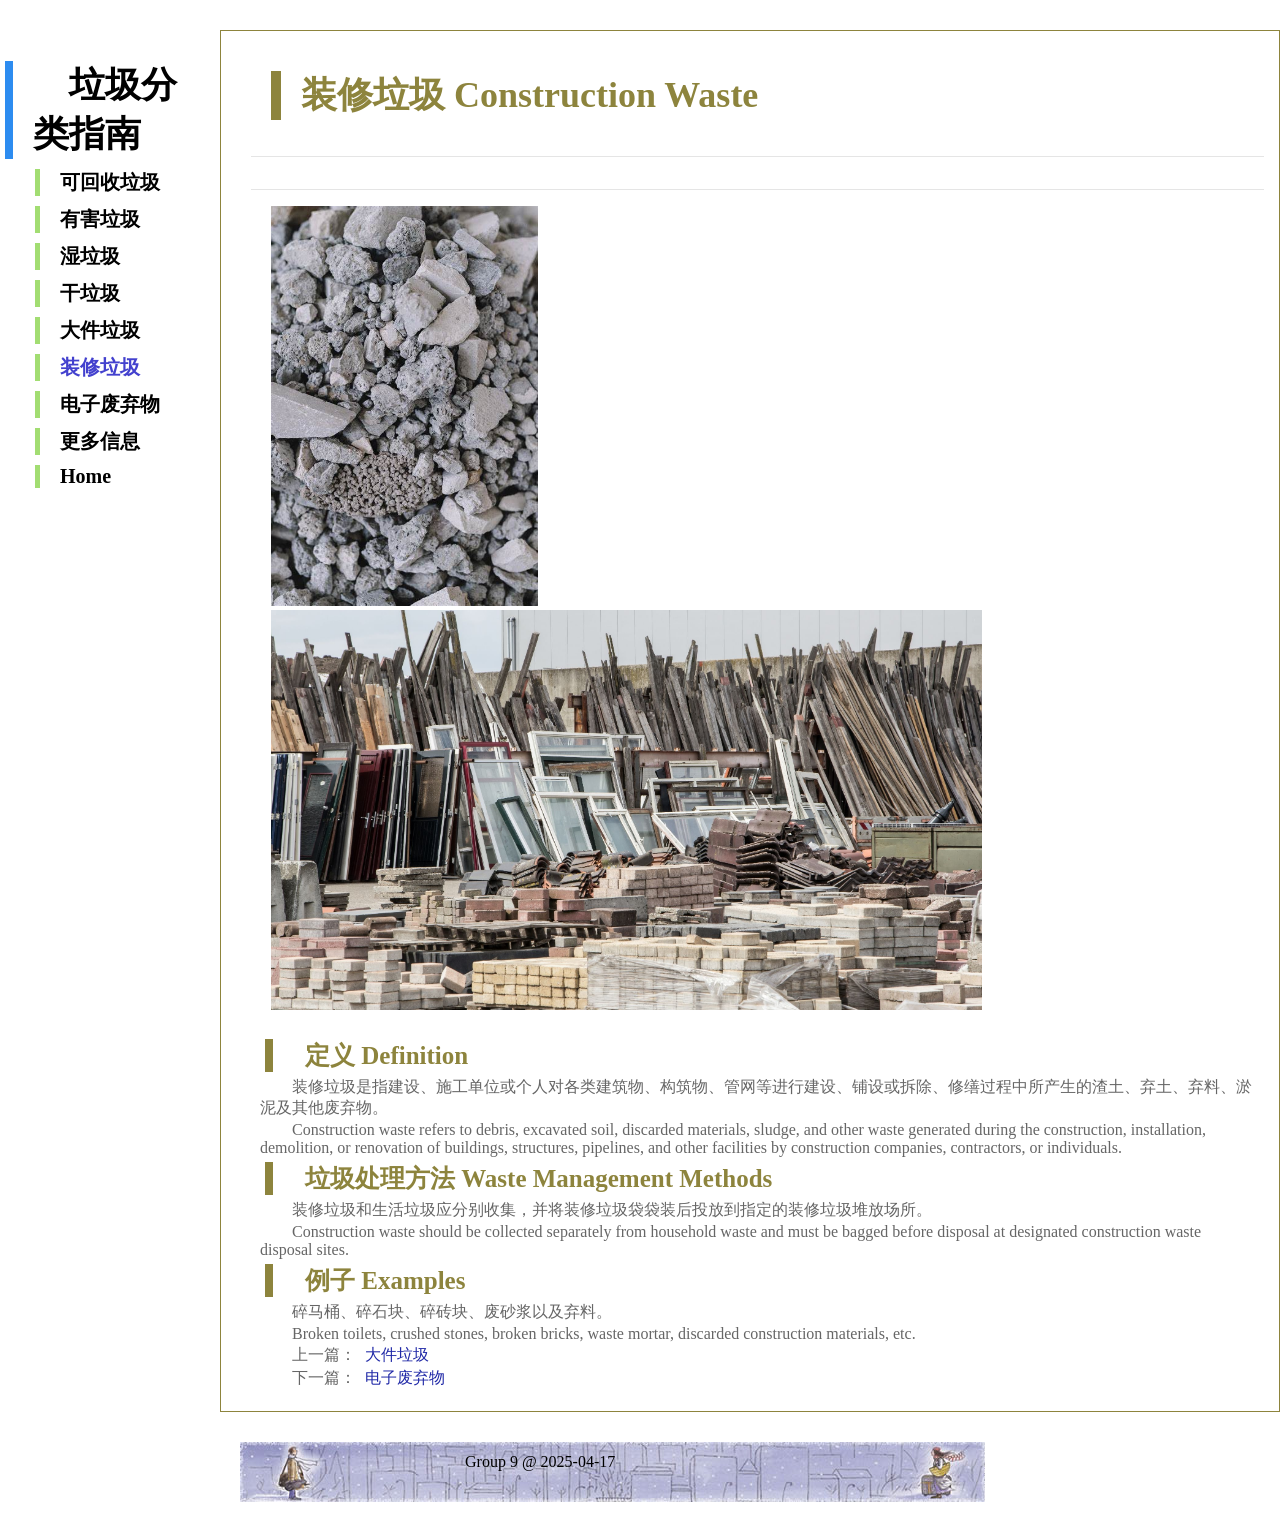
<file: layout/test6.html>
<!DOCTYPE html>
<html>

<head>
    <meta charset="utf-8">
    <meta http-equiv="X-UA-Compatible" content="IE=edge">
    <meta name="viewport" content="width=device-width,initial-scale=1">
    <title>装修垃圾</title>
    <link rel="stylesheet" href="../css/texts.css">
</head>

<body>
    <div class="ceb">
        <!--注意按页面顺序调整-->
        <div id="texts">
            <h4>垃圾分类指南</h4>
            <h5 style="margin-left: 35px;"><a href="test1.html">可回收垃圾</a></h5>
            <h5 style="margin-left: 35px;"><a href="test2.html">有害垃圾</a></h5>
            <h5 style="margin-left: 35px;"><a href="test3.html">湿垃圾</a></h5>
            <h5 style="margin-left: 35px;"><a href="test4.html">干垃圾</a></h5>
            <h5 style="margin-left: 35px;"><a href="test5.html">大件垃圾</a></h5>
            <h5 style="margin-left: 35px; color: rgb(67, 65, 206);">装修垃圾</h5>
            <h5 style="margin-left: 35px;"><a href="test7.html">电子废弃物</a></h5>
            <h5 style="margin-left: 35px;"><a href="test8.html">更多信息</a></h5>
            <h5 style="margin-left: 35px;"><a href="../index.html" class="active" data-i18n="home">Home</a></h5>           
        </div>
 
    </div>
    <!--内容-->
    <div class="container neirong-jian">
        <div class="row">
            <div class="col-h4">
                <h4>装修垃圾 Construction Waste</h4>
            </div>
            <hr class="row-hr">
            <div id="link">
                
            </div>
            <hr class="row-hr">
            <div class="col-img"><img src="../image/装修垃圾1.jfif"></div>
            <div class="col-img"><img src="../image/装修垃圾2.jpg"></div>
            <div>
                <div class="wenzi">
                    <h5>定义 Definition</h5>
                    <p>装修垃圾是指建设、施工单位或个人对各类建筑物、构筑物、管网等进行建设、铺设或拆除、修缮过程中所产生的渣土、弃土、弃料、淤泥及其他废弃物。</p>
                    <p>Construction waste refers to debris, excavated soil, discarded materials, sludge, and other waste generated during the construction, installation, demolition, or renovation of buildings, structures, pipelines, and other facilities by construction companies, contractors, or individuals. 
                    </p>
                    <h5>垃圾处理方法 Waste Management Methods</h5>
                    <p>装修垃圾和生活垃圾应分别收集，并将装修垃圾袋袋装后投放到指定的装修垃圾堆放场所。</p>
                    <p> Construction waste should be collected separately from household waste and must be bagged before disposal at designated construction waste disposal sites.
                    </p>
                    <h5>例子 Examples</h5>
                    <p>碎马桶、碎石块、碎砖块、废砂浆以及弃料。</p>
                    <p>Broken toilets, crushed stones, broken bricks, waste mortar, discarded construction materials, etc.

                    </p>
                    
                    <!--注意按页面顺序调整-->
                    <p>上一篇：<a href="test5.html">大件垃圾</a></p>
                    <p>下一篇：<a href="test7.html">电子废弃物</a></p>
                </div>
                <!--end div.wenzi-2-->
            </div>
            <!--end div.col-sm-12-->
        </div>
        <!--end div.row-->
    </div>

    <!--页脚-->
    <div class="footer">
        <div class="foot_row">
            <p style="text-align: center;">Group 9 @ 2025-04-17</p>
        </div>
    </div>

</body>

</html>
</file>
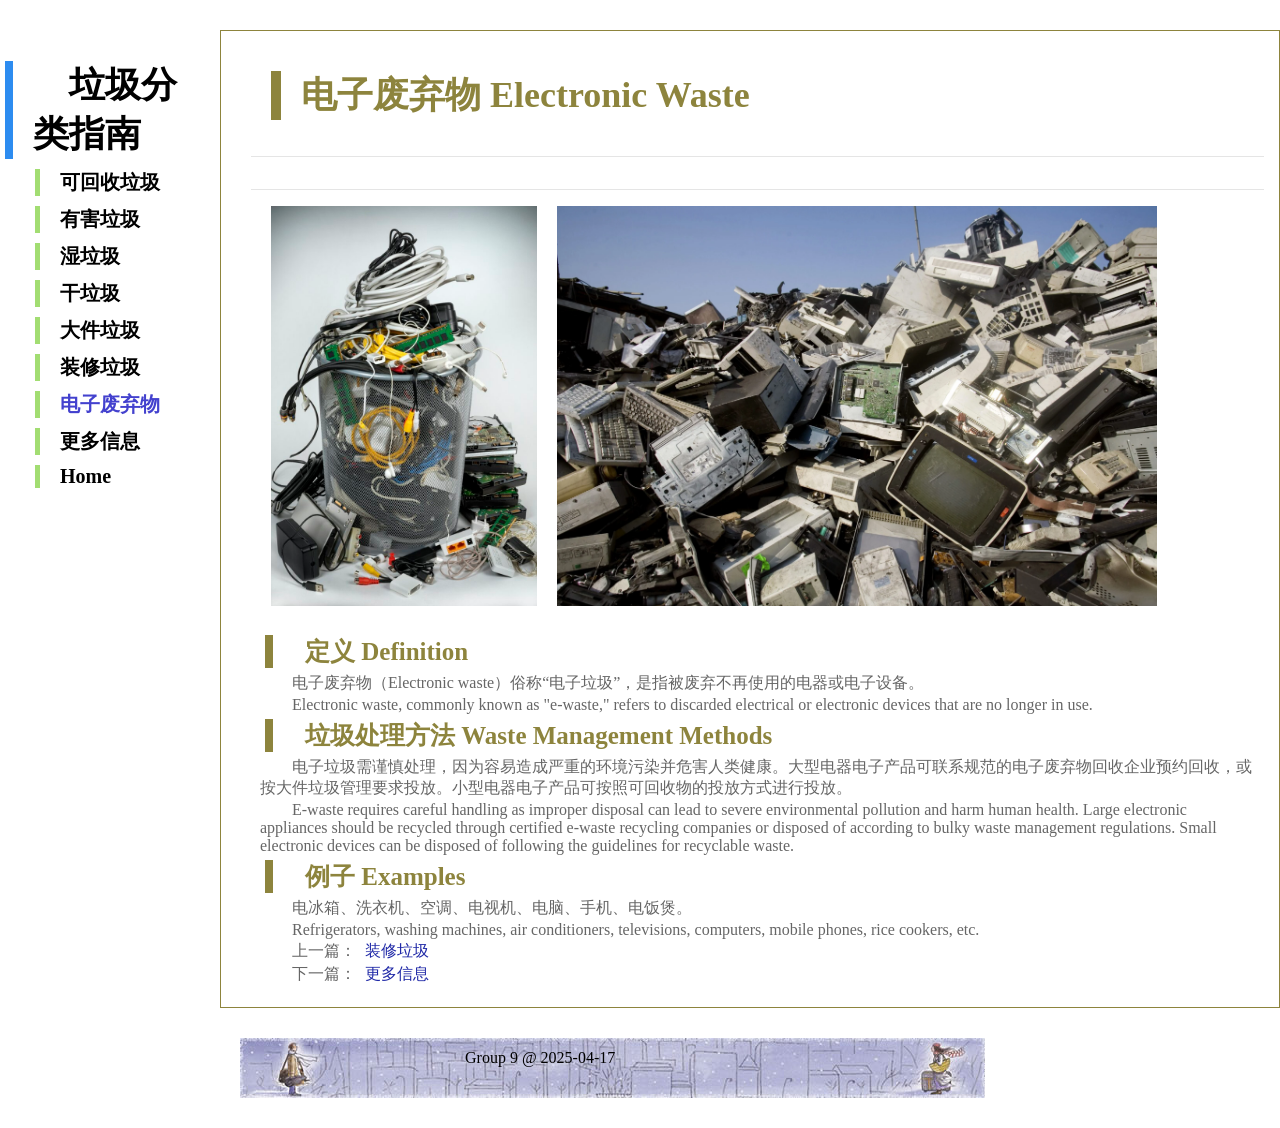
<file: layout/test7.html>
<!DOCTYPE html>
<html>

<head>
    <meta charset="utf-8">
    <meta http-equiv="X-UA-Compatible" content="IE=edge">
    <meta name="viewport" content="width=device-width,initial-scale=1">
    <title>电子废弃物</title>
    <link rel="stylesheet" href="../css/texts.css">
</head>

<body>
    <div class="ceb">
        <!--注意按页面顺序调整-->
        <div id="texts">
            <h4>垃圾分类指南</h4>
            <h5 style="margin-left: 35px;"><a href="test1.html">可回收垃圾</a></h5>
            <h5 style="margin-left: 35px;"><a href="test2.html">有害垃圾</a></h5>
            <h5 style="margin-left: 35px;"><a href="test3.html">湿垃圾</a></h5>
            <h5 style="margin-left: 35px;"><a href="test4.html">干垃圾</a></h5>
            <h5 style="margin-left: 35px;"><a href="test5.html">大件垃圾</a></h5>
            <h5 style="margin-left: 35px;"><a href="test6.html">装修垃圾</a></h5>
            <h5 style="margin-left: 35px; color: rgb(67, 65, 206);">电子废弃物</h5>
            <h5 style="margin-left: 35px;"><a href="test8.html">更多信息</a></h5>
            <h5 style="margin-left: 35px;"><a href="../index.html" class="active" data-i18n="home">Home</a></h5>           
        </div>
 
    </div>
    <!--内容-->
    <div class="container neirong-jian">
        <div class="row">
            <div class="col-h4">
                <h4>电子废弃物 Electronic Waste</h4>
            </div>
            <hr class="row-hr">
            <div id="link">
                
            </div>
            <hr class="row-hr">
            <div class="col-img"><img src="../image/电子废弃物1.jpg" ></div>
            <div class="col-img"><img src="../image/电子废弃物2.webp" ></div>
            <div>
                <div class="wenzi">
                    <h5>定义 Definition</h5>
                    <p>电子废弃物（Electronic waste）俗称“电子垃圾”，是指被废弃不再使用的电器或电子设备。</p>
                    <p>Electronic waste, commonly known as "e-waste," refers to discarded electrical or electronic devices that are no longer in use.
                    </p>
                    <h5>垃圾处理方法 Waste Management Methods</h5>
                    <p>电子垃圾需谨慎处理，因为容易造成严重的环境污染并危害人类健康。大型电器电子产品可联系规范的电子废弃物回收企业预约回收，或按大件垃圾管理要求投放。小型电器电子产品可按照可回收物的投放方式进行投放。</p>
                    <p> E-waste requires careful handling as improper disposal can lead to severe environmental pollution and harm human health. Large electronic appliances should be recycled through certified e-waste recycling companies or disposed of according to bulky waste management regulations. Small electronic devices can be disposed of following the guidelines for recyclable waste.
                    </p>
                    <h5>例子 Examples</h5>
                    <p>电冰箱、洗衣机、空调、电视机、电脑、手机、电饭煲。</p>
                    <p>Refrigerators, washing machines, air conditioners, televisions, computers, mobile phones, rice cookers, etc.

                    </p>
                    
                    <!--注意按页面顺序调整-->
                    <p>上一篇：<a href="test6.html">装修垃圾</a></p>
                    <p>下一篇：<a href="test8.html">更多信息</a></p>
                </div>
                <!--end div.wenzi-2-->
            </div>
            <!--end div.col-sm-12-->
        </div>
        <!--end div.row-->
    </div>

    <!--页脚-->
    <div class="footer">
        <div class="foot_row">
            <p style="text-align: center;">Group 9 @ 2025-04-17</p>
        </div>
    </div>

</body>

</html>
</file>
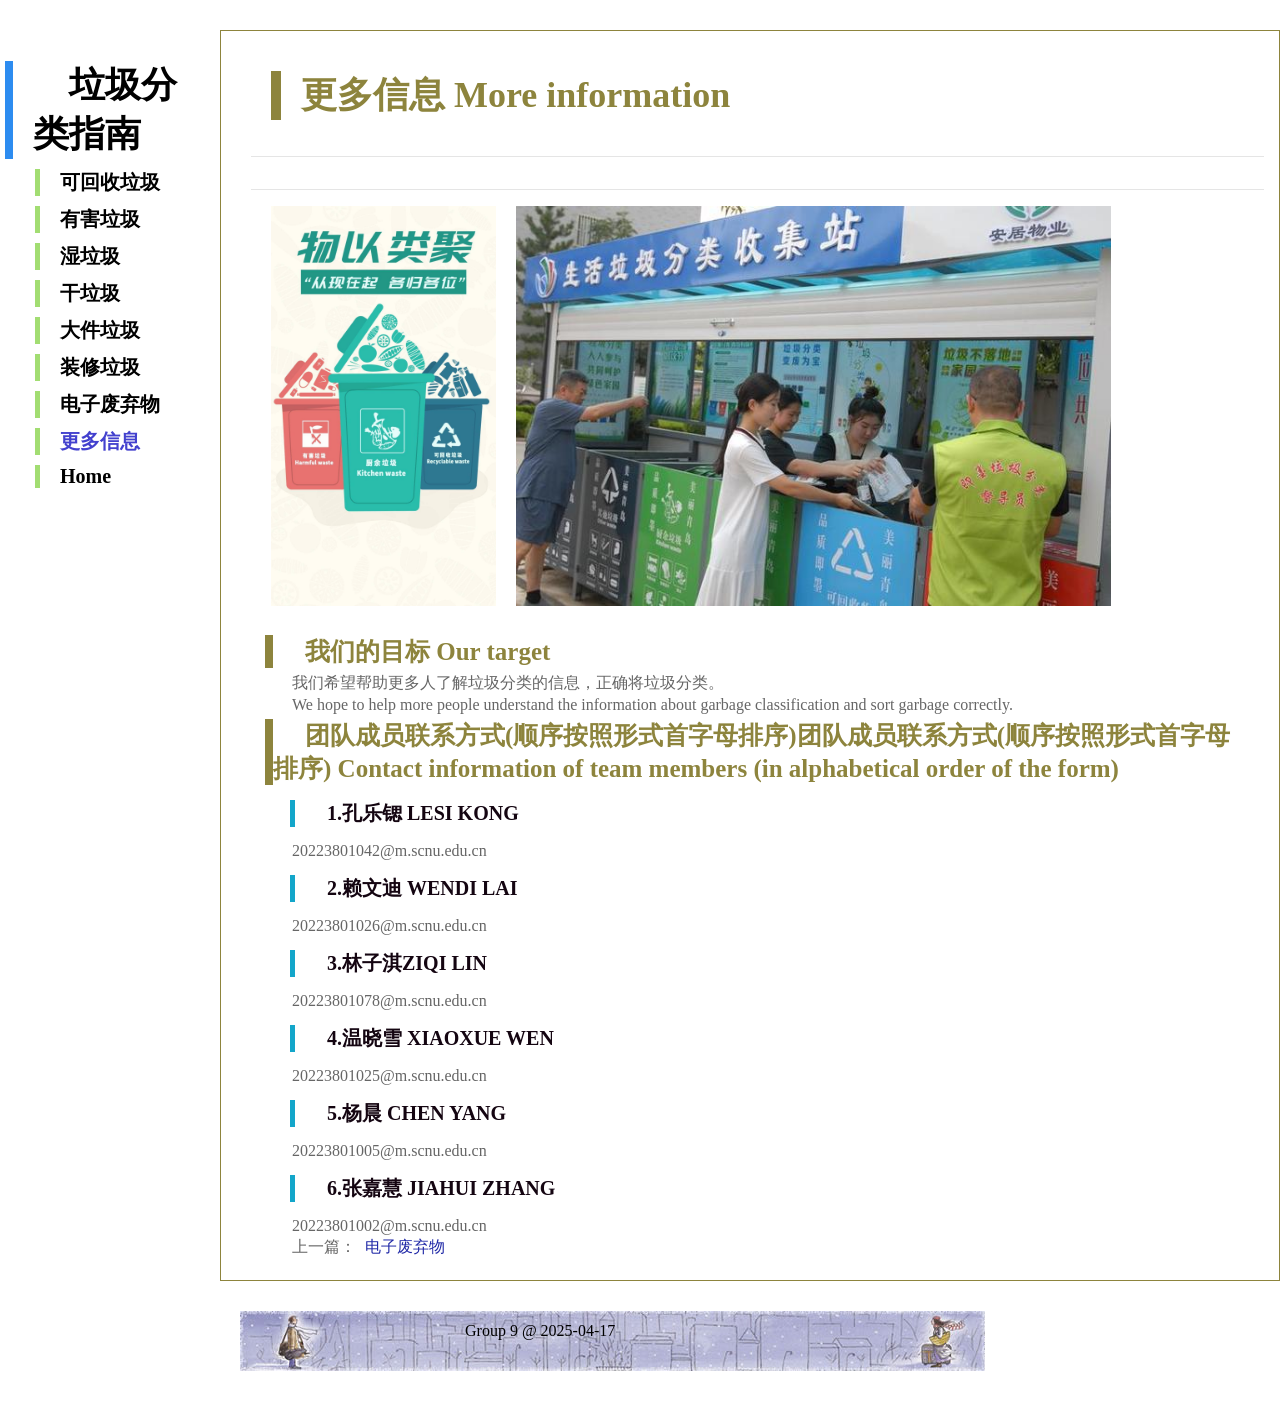
<file: layout/test8.html>
<!DOCTYPE html>
<html>

<head>
    <meta charset="utf-8">
    <meta http-equiv="X-UA-Compatible" content="IE=edge">
    <meta name="viewport" content="width=device-width,initial-scale=1">
    <title>更多信息</title>
    <link rel="stylesheet" href="../css/texts.css">
</head>

<body>
    <div class="ceb">
        <!--注意按页面顺序调整-->
        <div id="texts">
            <h4>垃圾分类指南</h4>
            <h5 style="margin-left: 35px;"><a href="./test1.html">可回收垃圾</a></h5>
            <h5 style="margin-left: 35px;"><a href="./test2.html">有害垃圾</a></h5>
            <h5 style="margin-left: 35px;"><a href="./test3.html">湿垃圾</h5>
            <h5 style="margin-left: 35px;"><a href="./test4.html">干垃圾</a></h5>
            <h5 style="margin-left: 35px;"><a href="./test5.html">大件垃圾</a></h5>
            <h5 style="margin-left: 35px;"><a href="./test6.html">装修垃圾</a></h5>
            <h5 style="margin-left: 35px;"><a href="./test7.html">电子废弃物</a></h5>
            <h5 style="margin-left: 35px; color: rgb(67, 65, 206);">更多信息</a></h5>
            <h5 style="margin-left: 35px;"><a href="../index.html" class="active" data-i18n="home">Home</a></h5>           
        </div>
 
    </div>
    <!--内容-->
    <div class="container neirong-jian">
        <div class="row">
            <div class="col-h4">
                <h4>更多信息 More information</h4>
            </div>
            <hr class="row-hr">
            <div id="link">
                
            </div>
            <hr class="row-hr">
            <div class="col-img"><img src=" ../image/更多信息1.jpeg"></div>
            <div class="col-img"><img src="../image/更多信息2.jpeg"></div>
            <div>
                <div class="wenzi">
                    <h5>我们的目标 Our target</h5>
                    <p>我们希望帮助更多人了解垃圾分类的信息，正确将垃圾分类。</p>
                    <p >We hope to help more people understand the information about garbage classification and sort garbage correctly.
                    </p>
                    <h5>团队成员联系方式(顺序按照形式首字母排序)团队成员联系方式(顺序按照形式首字母排序) Contact information of team members (in alphabetical order of the form)</h5>
                    <h6>1.孔乐锶 LESI KONG</h6>
                    <p>20223801042@m.scnu.edu.cn</p>
                    

                    <h6>2.赖文迪 WENDI LAI</h6>
                    <p>20223801026@m.scnu.edu.cn</p>

                    <h6>3.林子淇ZIQI LIN</h6>
                    <p>20223801078@m.scnu.edu.cn</p>

                    <h6>4.温晓雪 XIAOXUE WEN</h6>
                    <p>20223801025@m.scnu.edu.cn</p>

                    <h6>5.杨晨 CHEN YANG</h6>
                    <p>20223801005@m.scnu.edu.cn</p>

                    <h6>6.张嘉慧 JIAHUI ZHANG</h6>
                    <p>20223801002@m.scnu.edu.cn</p>
                    </p>
                    <!--注意按页面顺序调整-->
                    <p>上一篇：<a href="test7.html">电子废弃物</a></p>
                </div>
                <!--end div.wenzi-2-->
            </div>
            <!--end div.col-sm-12-->
        </div>
        <!--end div.row-->
    </div>

    <!--页脚-->
    <div class="footer">
        <div class="foot_row">
            <p style="text-align: center;">Group 9 @ 2025-04-17</p>
        </div>
    </div>

</body>

</html>
</file>
<file: css/menu.css>
* {
    margin: 0;
    padding: 0;
    font-family: sans-serif;
    letter-spacing: 1px;
    font-weight: 300;
}

body {
    overflow-x: hidden;
    color: #f2f5f7;
}

nav {
    height: 6rem;
    width: 100vw;
    /* background-image: url("../image/menu.jpeg"); */
    background-repeat: no-repeat;
    background-size: 100%;
    box-shadow: 0 3px 20px rgba(11, 104, 224, 0.2);
    display: flex;
    /* position: fixed; */
    float: left;
    z-index: 10;
    opacity: 0.8;
}


/*Styling logo*/

.logo {
    padding: 1vh 1vw;
    width: 50px;
    text-align: center;
}

.logo img {
    height: 100%;
    margin: 0.4rem 0 0 1.2rem;
}


/*Styling Links*/

.nav-links {
    display: flex;
    list-style: none;
    width: 88vw;
    padding: 0 0.7vw;
    justify-content: space-evenly;
    align-items: center;
    text-transform: uppercase;
}

.nav-links li a {
    font-size: 1.2rem; /* Increased from default */
    color: #f2f5f7;
    text-decoration: none;
    transition: all 0.3s ease;
}

.nav-links li a:hover {
    color: #61DAFB;
    font-size: 1.3rem; /* Slightly larger on hover */
}

.nav-links li {
    position: relative;
}

.nav-links li a::before {
    content: "";
    display: block;
    height: 3px;
    width: 0%;
    position: absolute;
    transition: all ease-in-out 250ms;
    margin: 0 0 0 10%;
}

.nav-links li a:hover::before {
    width: 80%;
}


/*Styling Buttons*/

.login-button {
    background: linear-gradient(135deg, #1a1a8d 0%, darkblue 100%);
    border: none;
    color: white;
    padding: 0.6rem 1.2rem;
    border-radius: 2em;
    font-weight: 500;
    font-size: 1.1rem; /* Increased button font size */
    box-shadow: 0 2px 5px rgba(0,0,0,0.2);
    transition: all 0.3s ease;
}

.login-button:hover {
    transform: translateY(-2px);
    box-shadow: 0 4px 8px rgba(0,0,0,0.3);
    background: linear-gradient(135deg, darkblue 0%, #1a1a8d 100%);
}

/* 注册按钮 - 新样式 */
.join-button {
    background: linear-gradient(135deg, #27ae60 0%, #2ecc71 100%);
    border: none;
    color: white;
    padding: 0.6rem 1.2rem;
    border-radius: 2em;
    font-weight: 500;
    font-size: 1.1rem; /* Increased button font size */
    box-shadow: 0 2px 5px rgba(0,0,0,0.2);
    transition: all 0.3s ease;
    margin-left: 1vw; /* 与登录按钮间距 */
}

.join-button:hover {
    transform: translateY(-2px);
    box-shadow: 0 4px 8px rgba(0,0,0,0.3);
    background: linear-gradient(135deg, #2ecc71 0%, #27ae60 100%);
}


/*Styling Hamburger Icon*/

.hamburger div {
    width: 30px;
    height: 3px;
    background: #f2f5f7;
    margin: 5px;
    transition: all 0.3s ease;
}

.hamburger {
    display: none;
}


/*Stying for small screens*/

@media screen and (max-width: 800px) {
    nav {
        position: fixed;
        z-index: 3;
    }
    .hamburger {
        display: block;
        position: absolute;
        cursor: pointer;
        right: 5%;
        top: 50%;
        transform: translate(-5%, -50%);
        z-index: 2;
        transition: all 0.7s ease;
    }
    .nav-links {
        position: fixed;
        background: #131418;
        height: 100vh;
        width: 100%;
        flex-direction: column;
        clip-path: circle(50px at 90% -20%);
        -webkit-clip-path: circle(50px at 90% -10%);
        transition: all 1s ease-out;
        pointer-events: none;
    }
    .nav-links.open {
        clip-path: circle(1000px at 90% -10%);
        -webkit-clip-path: circle(1000px at 90% -10%);
        pointer-events: all;
    }
    .nav-links li {
        opacity: 0;
    }
    .nav-links li:nth-child(1) {
        transition: all 0.5s ease 0.2s;
    }
    .nav-links li:nth-child(2) {
        transition: all 0.5s ease 0.4s;
    }
    .nav-links li:nth-child(3) {
        transition: all 0.5s ease 0.6s;
    }
    .nav-links li:nth-child(4) {
        transition: all 0.5s ease 0.7s;
    }
    .nav-links li:nth-child(5) {
        transition: all 0.5s ease 0.8s;
    }
    .nav-links li:nth-child(6) {
        transition: all 0.5s ease 0.9s;
        margin: 0;
    }
    .nav-links li:nth-child(7) {
        transition: all 0.5s ease 1s;
        margin: 0;
    }
    li.fade {
        opacity: 1;
    }
    
    /* Larger font for mobile menu items */
    .nav-links li a {
        font-size: 1.5rem;
    }
    .nav-links li a:hover {
        font-size: 1.6rem;
    }
}


/*Animating Hamburger Icon on Click*/

.toggle .line1 {
    transform: rotate(-45deg) translate(-5px, 6px);
}

.toggle .line2 {
    transition: all 0.7s ease;
    width: 0;
}

.toggle .line3 {
    transform: rotate(45deg) translate(-5px, -6px);
}
</file>
<file: css/style.css>
/* 全局样式 */
body {
    background: linear-gradient(135deg, #f5f7fa 0%, #c3cfe2 100%);
    font-family: 'Microsoft YaHei', 'PingFang SC', sans-serif;
    min-height: 100vh;
}

.main-content {
    margin-top: 80px; /* 根据导航栏高度调整 */
    padding: 20px;
    min-height: calc(100vh - 100px);
}

/* style.css - 新增/修改的导航栏样式 */
.nav-links li a {
    color: #2c3e50; /* 默认文字颜色 */
    text-decoration: none;
    font-size: 1.2em;
    font-weight: 500;
    padding: 8px 15px;
    border-radius: 8px;
    transition: all 0.3s ease;
}

.nav-links li a:hover {
    color: #4a90e2; /* 悬停颜色 */
    background-color: rgba(74, 144, 226, 0.1);
    transform: translateY(-2px);
}

/* 当前页面高亮效果 */
.nav-links li a.active {
    color: #4a90e2;
    font-weight: 600;
    background-color: rgba(74, 144, 226, 0.1);
}

/* 按钮样式保持原有 */
.login-button, .join-button {
    /* 原有按钮样式不变 */
}

/* 答卷页面样式 */
#quizForm .card {
    margin-bottom: 20px;
}

#quizForm .form-check {
    margin-bottom: 10px;
}

#quizResult {
    margin-top: 20px;
}

/* 导航栏 */
.custom-navbar {
    background: rgba(255, 255, 255, 0.95);
    backdrop-filter: blur(10px);
    border-bottom: 1px solid rgba(0, 0, 0, 0.1);
    padding: 10px 15px;
    box-shadow: 0 2px 4px rgba(0,0,0,.1);
    z-index: 1000;
}

.custom-navbar h4 {
    color: #2c3e50;
    font-weight: 600;
    text-shadow: 0 2px 4px rgba(0,0,0,0.1);
}

/* 输入框 */
.input-group {
    position: relative;
    transition: transform 0.3s ease;
}

.input-group:hover {
    transform: translateY(-2px);
}

.form-control {
    border: 2px solid #e0e0e0;
    border-radius: 12px !important;
    padding: 1rem 1.5rem;
    font-size: 1.1rem;
    transition: all 0.3s cubic-bezier(0.4, 0, 0.2, 1);
}

.form-control:focus {
    border-color: #4a90e2;
    box-shadow: 0 4px 6px -1px rgba(74, 144, 226, 0.1), 
                0 2px 4px -1px rgba(74, 144, 226, 0.06);
}

/* 按钮 */
.btn-primary {
    background: linear-gradient(135deg, #4a90e2 0%, #346caf 100%);
    border: none;
    border-radius: 12px !important;
    padding: 0.8rem 2rem;
    font-weight: 500;
    letter-spacing: 0.5px;
    transition: all 0.3s ease;
}

.btn-primary:hover {
    transform: translateY(-2px);
    box-shadow: 0 10px 15px -3px rgba(74, 144, 226, 0.3),
                0 4px 6px -2px rgba(74, 144, 226, 0.1);
}

/* 结果卡片 */
.card {
    border: none;
    border-radius: 16px;
    background: rgba(255, 255, 255, 0.95);
    backdrop-filter: blur(8px);
    box-shadow: 0 8px 32px rgba(0, 0, 0, 0.15);
    transition: all 0.3s cubic-bezier(0.4, 0, 0.2, 1);
    padding: 2rem;
    width: 100%;
}

.card:hover {
    transform: translateY(-5px);
    box-shadow: 0 12px 40px rgba(0, 0, 0, 0.15);
}

/* 分类标签 */
.badge {
    padding: 0.6em 1.2em;
    font-size: 0.95em;
    border-radius: 8px;
    text-transform: uppercase;
    letter-spacing: 0.5px;
    box-shadow: 0 2px 4px rgba(0,0,0,0.1);
}

.bg-primary { background: linear-gradient(135deg, #4a90e2 0%, #346caf 100%); }
.bg-danger { background: linear-gradient(135deg, #ff6b6b 0%, #ff4757 100%); }
.bg-success { background: linear-gradient(135deg, #2ecc71 0%, #27ae60 100%); }
.bg-secondary { background: linear-gradient(135deg, #95a5a6 0%, #7f8c8d 100%); }

/* 示例标签 */
.example-item {
    cursor: pointer;
    transition: all 0.3s ease;
    transform-origin: center;
    border: 1px solid transparent;
}

.example-item:hover {
    transform: scale(1.05);
    border-color: rgba(255, 255, 255, 0.3);
}

/* 响应式设计 */
@media (max-width: 768px) {
    .main-content {
        margin-top: 50px;
        padding: 15px;
    }
    
    .form-control {
        font-size: 1rem;
        padding: 0.8rem 1.2rem;
    }
    
    .btn-primary {
        padding: 0.6rem 1.5rem;
    }
}

/* 网格板块样式 */
.grid-section {
    padding: 60px 0;
    background-color: #f9f9f9;
}

.section-header {
    text-align: center;
    margin-bottom: 40px;
}

.section-header h3 {
    font-size: 2.5rem;
    color: #333;
    margin-bottom: 15px;
    position: relative;
    padding-bottom: 15px;
}

.section-header h3::after {
    content: '';
    position: absolute;
    bottom: 0;
    left: 50%;
    transform: translateX(-50%);
    width: 80px;
    height: 3px;
    background-color: #4a89dc;
}

.section-header p {
    color: #666;
    font-size: 1.1rem;
}

.grid-container {
    display: grid;
    grid-template-columns: repeat(4, 1fr);
    gap: 30px;
    max-width: 1200px;
    margin: 0 auto;
    padding: 0 20px;
}

.grid-item {
    background-color: white;
    border-radius: 10px;
    padding: 30px;
    box-shadow: 0 5px 15px rgba(0, 0, 0, 0.05);
    transition: all 0.3s ease;
    text-align: center;
}

.grid-item:hover {
    transform: translateY(-10px);
    box-shadow: 0 10px 25px rgba(0, 0, 0, 0.1);
}

.grid-item .icon {
    margin-bottom: 20px;
}

.grid-item .icon i {
    font-size: 2.5rem;
    color: #4a89dc;
}

.grid-item .title {
    font-size: 1.3rem;
    margin-bottom: 15px;
    color: #333;
}

.grid-item .description {
    color: #666;
    line-height: 1.6;
}

/* 响应式设计 */
@media (max-width: 1024px) {
    .grid-container {
        grid-template-columns: repeat(3, 1fr);
    }
}

@media (max-width: 768px) {
    .carousel {
        height: 300px;
    }
    
    .carousel-item h2 {
        font-size: 2rem;
    }
    
    .grid-container {
        grid-template-columns: repeat(2, 1fr);
    }
}

@media (max-width: 480px) {
    .carousel {
        height: 250px;
    }
    
    .grid-container {
        grid-template-columns: 1fr;
    }
    
    .section-header h3 {
        font-size: 2rem;
    }
}

/* 垃圾分类卡片样式 */
.card {
    border-radius: 15px;
    overflow: hidden;
    transition: transform 0.3s, box-shadow 0.3s;
    border: none;
    box-shadow: 0 4px 8px rgba(0,0,0,0.1);
}

.card:hover {
    transform: translateY(-5px);
    box-shadow: 0 10px 20px rgba(0,0,0,0.15);
}

.icon-box {
    width: 60px;
    height: 60px;
    margin: 0 auto;
    display: flex;
    align-items: center;
    justify-content: center;
    border-radius: 50%;
}

/* 不同垃圾分类的卡片颜色 */
.recyclable-card .icon-box {
    background-color: rgba(0, 123, 255, 0.2);
    color: #007bff;
}

.hazardous-card .icon-box {
    background-color: rgba(220, 53, 69, 0.2);
    color: #dc3545;
}

.kitchen-card .icon-box {
    background-color: rgba(40, 167, 69, 0.2);
    color: #28a745;
}

.residual-card .icon-box {
    background-color: rgba(108, 117, 125, 0.2);
    color: #6c757d;
}

.bulky-card .icon-box {
    background-color: rgba(255, 193, 7, 0.2);
    color: #ffc107;
}

.construction-card .icon-box {
    background-color: rgba(23, 162, 184, 0.2);
    color: #17a2b8;
}

.e-waste-card .icon-box {
    background-color: rgba(52, 58, 64, 0.2);
    color: #343a40;
}

.info-card .icon-box {
    background-color: rgba(111, 66, 193, 0.2);
    color: #6f42c1;
}
</file>
<file: css/Quiz.css>
* {
    margin: 0px;
    border: 0;
    cursor: url("../image/hand.png"), default;
}

 ::-webkit-scrollbar {
    width: 5px;
    height: 8px;
}

 ::-webkit-scrollbar-corner {
    background-color: transparent;
}

 ::-webkit-scrollbar-thumb {
    background-color: #49b1f5;
    background-image: -webkit-linear-gradient(45deg, hsla(0, 0%, 100%, .4) 25%, transparent 0, transparent 50%, hsla(0, 0%, 100%, .4) 0, hsla(0, 0%, 100%, .4) 75%, transparent 0, transparent);
    border-radius: 2em;
}

 ::-webkit-scrollbar-track {
    background-color: rgba(73, 177, 245, .2);
    border-radius: 2em;
}

#aboutbj {
    height: 100vh;
    background-image: url("https://pic.imgdb.cn/item/6278e42309475431294002d5.jpg");
    background-repeat: no-repeat;
    background-size: 100%;
}

.wrapBox {
    top: 85px;
    width: 1006px;
    height: 760px;
    position: fixed;
    width: 100%;
    height: 100%;
}

.box {
    /* width: 1006px;
    height: 760px; */
    overflow: hidden;
    position: relative;
    width: 100%;
    height: 100%;
}

@media screen and (max-width: 1100px) {
    .box_content {
        left: 0;
        width: 100%;
    }
}

.box_content {
    top: 28px;
    width: 80%;
    left: 10%;
    position: absolute;
    z-index: 2;
}

@media screen and (max-width: 1100px) {
    .box02_content #bar_container {
        width: 90%;
        margin: 0 auto;
        float: none;
    }
}

/* Quiz Specific Styles */
#quizContainer {
    max-width: 800px;
    margin: 0 auto;
}

#startScreen {
    padding: 2rem;
    background-color: #f8f9fa;
    border-radius: 10px;
}

#quizScreen {
    padding: 1.5rem;
}

#timer {
    padding: 0.5rem 1rem;
    animation: pulse 1s infinite;
}

@keyframes pulse {
    0% { transform: scale(1); }
    50% { transform: scale(1.05); }
    100% { transform: scale(1); }
}

.option-btn {
    display: block;
    width: 100%;
    padding: 1rem;
    margin-bottom: 0.5rem;
    text-align: left;
    border: 2px solid #dee2e6;
    border-radius: 8px;
    background: white;
    transition: all 0.3s;
}

.option-btn:hover {
    background: #f8f9fa;
    border-color: #adb5bd;
}

.option-btn.selected {
    border-color: #0d6efd;
    background-color: rgba(13, 110, 253, 0.1);
}

#resultScreen, #leaderboardScreen {
    padding: 2rem;
}

#resultScreen .card, #leaderboardScreen .card {
    width: 100%;
    padding: 2rem;
}

#leaderboardScreen table {
    margin-bottom: 1.5rem;
}

#leaderboardScreen th {
    font-weight: 600;
    background-color: #f8f9fa;
}

#leaderboardScreen tr:nth-child(even) {
    background-color: #f8f9fa;
}

#bar_container {
    float: left;
    color: #ffffff;
    width: 50%;
}

#bar_container .bar {
    margin: 30px 0;
}

.bar.active[data-percent="70"] {
    width: 70%;
}

.bar.mint {
    background-color: #14c3a2;
    background-image: repeating-linear-gradient(-45deg, #14c3a2, #14c3a2 30px, #22e8c3 30px, #22e8c3 60px);
    background-size: 600px 100%;
    animation: barberpole 12s linear infinite;
    -webkit-animation: barberpole 12s linear infinite;
    -moz-animation: barberpole 12s linear infinite;
    -o-animation: barberpole 12s linear infinite;
    -ms-accelerator: barberpole 12s linear infinite;
    border-bottom: 5px solid #0d7e68;
}

.bar {
    height: 40px;
    width: 0;
    transition: width 1.2s ease-in-out;
    -webkit-transition: width 1.2s ease-in-out;
    -moz-transition: width 1.2s ease-in-out;
    -ms-transition: width 1.2s ease-in-out;
    position: relative;
    margin: 30px 0;
    border-radius: 4px;
}

.bar.active:after,
.bar.active:before {
    opacity: 1;
    font-size: 16px;
}

.bar:before {
    content: attr(data-skill);
    display: block;
    position: absolute;
    top: 0;
    left: 0;
    padding: 10px;
    height: 40px;
    font-style: italic;
    opacity: 0;
    transition: opacity 2s 0.6s;
    -webkit-transition: opacity 2s 0.6s;
    -moz-transition: opacity 2s 0.6s;
    -ms-transition: opacity 2s 0.6s;
    -o-animation: opacity 2s 0.6s;
}

.bar.active:after,
.bar.active:before {
    opacity: 1;
    font-size: 16px;
}

.bar:after {
    content: attr(data-percent) "%";
    display: block;
    position: absolute;
    top: 0;
    right: 0;
    height: 40px;
    padding: 10px;
    opacity: 0;
    transition: opacity 2s 0.6s;
    -webkit-transition: opacity 2s 0.6s;
    -moz-transition: opacity 2s 0.6s;
    -ms-transition: opacity 2s 0.6s;
    -o-animation: opacity 2s 0.6s;
}

.bar.active[data-percent="50"] {
    width: 50%;
}

.bar.red {
    background-color: #cf4647;
    background-image: repeating-linear-gradient(-45deg, #cf4647, #cf4647 30px, #da6e6f 30px, #da6e6f 60px);
    background-size: 600px 100%;
    animation: barberpole 12s linear infinite;
    -webkit-animation: barberpole 12s linear infinite;
    -moz-animation: barberpole 12s linear infinite;
    -o-animation: barberpole 12s linear infinite;
    -ms-accelerator: barberpole 12s linear infinite;
    border-bottom: 5px solid #9f292a;
}

.bar.lila {
    background-color: #9a3fd6;
    background-image: repeating-linear-gradient(-45deg, #bc69d8, #9a3fd6 30px, #bc69d8 30px, #9a3fd6 60px);
    background-size: 600px 100%;
    animation: barberpole 12s linear infinite;
    -webkit-animation: barberpole 12s linear infinite;
    -moz-animation: barberpole 12s linear infinite;
    -ms-accelerator: barberpole 12s linear infinite;
    -o-animation: barberpole 12s linear infinite;
    border-bottom: 5px solid #2a242c;
}

.bar.orange {
    background-color: #eb7b59;
    background-image: repeating-linear-gradient(-45deg, #eb7b59, #eb7b59 30px, #f09f87 30px, #f09f87 60px);
    background-size: 600px 100%;
    animation: barberpole 12s linear infinite;
    -webkit-animation: barberpole 12s linear infinite;
    -moz-animation: barberpole 12s linear infinite;
    -o-animation: barberpole 12s linear infinite;
    -ms-accelerator: barberpole 12s linear infinite;
    border-bottom: 5px solid #dd481b;
}

.bar.active[data-percent="30"] {
    width: 30%;
}

.bar.gray {
    background-color: #24b2dd;
    background-image: repeating-linear-gradient(-45deg, #1ca7d1, #24b2dd 30px, #1ca7d1 30px, #24b2dd 60px);
    background-size: 600px 100%;
    animation: barberpole 12s linear infinite;
    -webkit-animation: barberpole 12s linear infinite;
    -moz-animation: barberpole 12s linear infinite;
    -ms-accelerator: barberpole 12s linear infinite;
    -o-animation: barberpole 12s linear infinite;
    border-bottom: 5px solid #333434;
}

.bar.blue {
    background-color: blueviolet;
    background-image: repeating-linear-gradient(-45deg, #595b5a, #595b5a 30px, #727574 30px, #727574 60px);
    background-size: 600px 100%;
    animation: barberpole 12s linear infinite;
    -webkit-animation: barberpole 12s linear infinite;
    -moz-animation: barberpole 12s linear infinite;
    -o-animation: barberpole 12s linear infinite;
    -ms-accelerator: barberpole 12s linear infinite;
    border-bottom: 5px solid #333434;
}

.bar.active[data-percent="60"] {
    width: 60%;
}

.bar.green {
    background-color: green;
    background-image: repeating-linear-gradient(-45deg, #cf4647, #cf4647 30px, #da6e6f 30px, #da6e6f 60px);
    background-size: 600px 100%;
    animation: barberpole 12s linear infinite;
    -webkit-animation: barberpole 12s linear infinite;
    -moz-animation: barberpole 12s linear infinite;
    -o-animation: barberpole 12s linear infinite;
    -ms-accelerator: barberpole 12s linear infinite;
    border-bottom: 5px solid #dd481b;
}

#box02_text {
    float: left;
    width: 50%;
    min-width: 400px;
    overflow: hidden;
    cursor: pointer;
}

#box02_text h1 {
    font-size: 25px;
    font-weight: lighter;
    color: #ffffff;
    margin-top: 25px;
    text-align: center;
    position: relative;
    right: -100%;
    -webkit-transition: all 0.5s;
    -moz-transition: all 0.5s;
    -o-transition: all 0.5s;
    transform: all 0.5s;
}

.overline {
    width: 100%;
    height: 0;
    border-bottom: 1px dashed #ffffff;
    position: relative;
    right: -100%;
    -webkit-transition: all 0.5s;
    -moz-transition: all 0.5s;
    -o-transition: all 0.5s;
    transform: all 0.5s;
}

#box02_text p {
    font-size: 20px;
    font-weight: lighter;
    color: #ffffff;
    line-height: 38px;
    text-align: center;
    position: relative;
    right: -100%;
    -webkit-transition: all 0.5s;
    -moz-transition: all 0.5s;
    -o-transition: all 0.5s;
    transform: all 0.5s;
}

#box02_text p:hover {
    font-size: 22px;
}

@keyframes barberpole {
    from {
        background-position: 0% 0%;
    }
    to {
        background-position: 600px 0%;
    }
}

@-webkit-keyframes barberpole {
    from {
        background-position: 0% 0%;
    }
    to {
        background-position: 600px 0%;
    }
}

@-moz-keyframes barberpole {
    from {
        background-position: 0% 0%;
    }
    to {
        background-position: 600px 0%;
    }
}

@-ms-keyframes barberpole {
    from {
        background-position: 0% 0%;
    }
    to {
        background-position: 600px 0%;
    }
}

@-o-keyframes barberpole {
    from {
        background-position: 0% 0%;
    }
    to {
        background-position: 600px 0%;
    }
}

@keyframes clockwise {
    from {
        -webkit-transform: rotate(0deg);
        -moz-transform: rotate(0deg);
        -ms-transform: rotate(0deg);
        -o-transform: rotate(0deg);
    }
    to {
        -webkit-transform: rotate(360deg);
        -moz-transform: rotate(360deg);
        -ms-transform: rotate(360deg);
        -o-transform: rotate(360deg);
    }
}

/* 添加在 about.css 文件底部 */
.wide-quiz-container {
    width: 80%;
    max-width: none;
    margin: 0 auto;
}

#startScreen, #quizScreen, #resultScreen, #leaderboardScreen {
    width: 100%;
    padding: 2.5rem;
}

.card {
    width: 100%;
    padding: 2rem;
}

#questionText {
    font-size: 1.5rem;
    margin-bottom: 1.5rem;
}

.option-btn {
    padding: 1.2rem;
    font-size: 1.1rem;
    margin-bottom: 0.8rem;
}

.main-content {
    min-height: 80vh;
    display: flex;
    align-items: center;
    padding: 2rem 0;
}

@media (max-width: 992px) {
    .wide-quiz-container {
        width: 95%;
    }
    
    #startScreen, #quizScreen, #resultScreen, #leaderboardScreen {
        padding: 1.5rem;
    }
}

/* 修改标题和描述文字颜色 */
#startScreen h1 {
    color: #000000; /* 黑色 */
}

#startScreen .lead {
    color: #000000; /* 黑色 */
}
</file>
<file: css/texts.css>
* {
    margin: 0px;
    border: 0;
    cursor: url("../image/hand.png"), default;
}

 ::-webkit-scrollbar {
    width: 8px;
    height: 8px;
}

 ::-webkit-scrollbar-corner {
    background-color: transparent;
}

 ::-webkit-scrollbar-thumb {
    background-color: #49b1f5;
    background-image: -webkit-linear-gradient(45deg, hsla(0, 0%, 100%, .4) 25%, transparent 0, transparent 50%, hsla(0, 0%, 100%, .4) 0, hsla(0, 0%, 100%, .4) 75%, transparent 0, transparent);
    border-radius: 2em;
}

 ::-webkit-scrollbar-track {
    background-color: rgba(73, 177, 245, .2);
    border-radius: 2em;
}

.ceb {
    margin-top: 2%;
    float: left;
    width: 200px; /* 减少宽度 */
    height: 100%;
    padding-right: 20px; /* 添加右内边距 */
}

#title {
    float: left;
    margin-left: 15px;
    width: 180px;
    height: 200px;
    background-image: url("../image/toux.png");
    background-size: cover;
    background-repeat: no-repeat;
}

#name {
    float: left;
    margin-left: 20px;
    width: 180px;
    text-align: center;
    font-size: 1.5em;
}

#name:hover {
    font-size: 2em;
    color: rgb(80, 80, 5);
}

#myself {
    float: left;
    font-size: 0;
    text-align: left;
}

#myself a {
    font-size: 18px;
    display: inline-block;
    margin-left: 30px;
    text-align: center;
    margin-bottom: 14px;
    text-decoration: none;
}

#texts a {
    text-decoration: none;
    color: #000;
}

#texts h4 {
    float: left;
    color: #000;
    margin: 5px;
    border-left: 8px solid #2d8cf0;
    margin: 5px;
    font-size: 36px;
    text-indent: 1em;
}

#texts h5 {
    float: left;
    color: #000;
    margin-left: 20px;
    border-left: 5px solid #a2dd72;
    margin: 5px;
    font-size: 20px;
    text-indent: 1em;
}

#p_b_follow {
    margin-left: 8px;
    text-align: center;
    margin-bottom: 10px;
    border: 1px solid #2f2f2f;
    font-size: 13px;
    border-radius: 4px;
    width: 200px;
    font-weight: 300;
}

#p_b_follow a {
    font-size: 18px;
    display: inline-block;
    margin-left: 6px;
    text-align: center;
    padding-top: 10px;
    margin-bottom: 10px;
    text-decoration: none;
}

#p_b_follow:hover {
    margin-left: 8px;
    text-align: center;
    margin-bottom: 10px;
    border: 2px solid #2d8cf0;
    font-size: 13px;
    border-radius: 4px;
    width: 200px;
    font-weight: 300;
}

.container {
    max-width: calc(100% - 240px); /* 动态计算宽度 */
    width: auto;
    padding-right: 15px;
    padding-left: 15px;
    margin-right: auto;
    margin-left: 220px; /* 与左侧导航宽度匹配 */
}

.neirong-jian {
    border: 1px solid #8D843D;
    margin-top: 30px;
    margin-bottom: 30px;
}

.row {
    display: flex;
    flex-wrap: wrap;
    margin-left: 15px;
}

.col-h4 {
    margin-top: 20px;
}

.row-hr {
    width: 100%;
}

hr {
    margin-top: 1rem;
    margin-bottom: 1rem;
    border: 0;
    border-top: 1px solid rgba(0, 0, 0, .1);
}

.col-img {
    margin-left: 20px;
}

.col-img img {
    width: 100%;
    height: 400px;
}

.wenzi {
    color: #666;
    margin: 20px 9px;
    text-indent: 2em;
    float: left;
}

.wenzi img {
    width: 80%;
    height: auto;
    float: left;
}

.wenzi a {
    color: rgb(32, 41, 167);
    margin: 20px 9px;
    text-indent: 2em;
    text-decoration: none;
}

.wenzi p {
    margin: 2px 0px;
}

h4 {
    color: #8D843D;
    margin: 20px;
    border-left: 10px solid #8D843D;
    padding-left: 20px;
    font-size: 36px;
}

h5 {
    color: #8D843D;
    margin: 5px;
    border-left: 8px solid #8D843D;
    font-size: 25px;
}

h6 {
    color: #140511;
    margin: 15px 30px;
    border-left: 5px solid #13a6ca;
    font-size: 20px;
}

.footer {
    background-image: url("../image/footer.jpg");
    background-repeat: no-repeat;
    color: #000;
    padding-top: 20px;
    padding-left: 150px;
    margin-top: 0;
    margin-right: 19px;
    margin-left: 240px;
    text-align: left;
    line-height: 0em;
    height: 70px;
}

.foot_row {
    display: flex;
    flex-wrap: wrap;
    margin-left: 75px;
}

#link {
    font-size: 20px;
    clear: both;
}

#navList li {
    float: left;
    margin: 0 40px 0 0;
}

#navList {
    list-style: none;
    min-height: 30px;
    float: left;
}

#navList a {
    display: block;
    width: 5em;
    float: left;
    text-align: center;
    padding-top: 5px;
    text-decoration: none;
}

#navList a:link,
#navList a:visited,
#navList a:active {
    color: #6a6a6a;
    font-weight: bold;
}

#navList a:hover {
    color: #2d8cf0;
}
</file>
